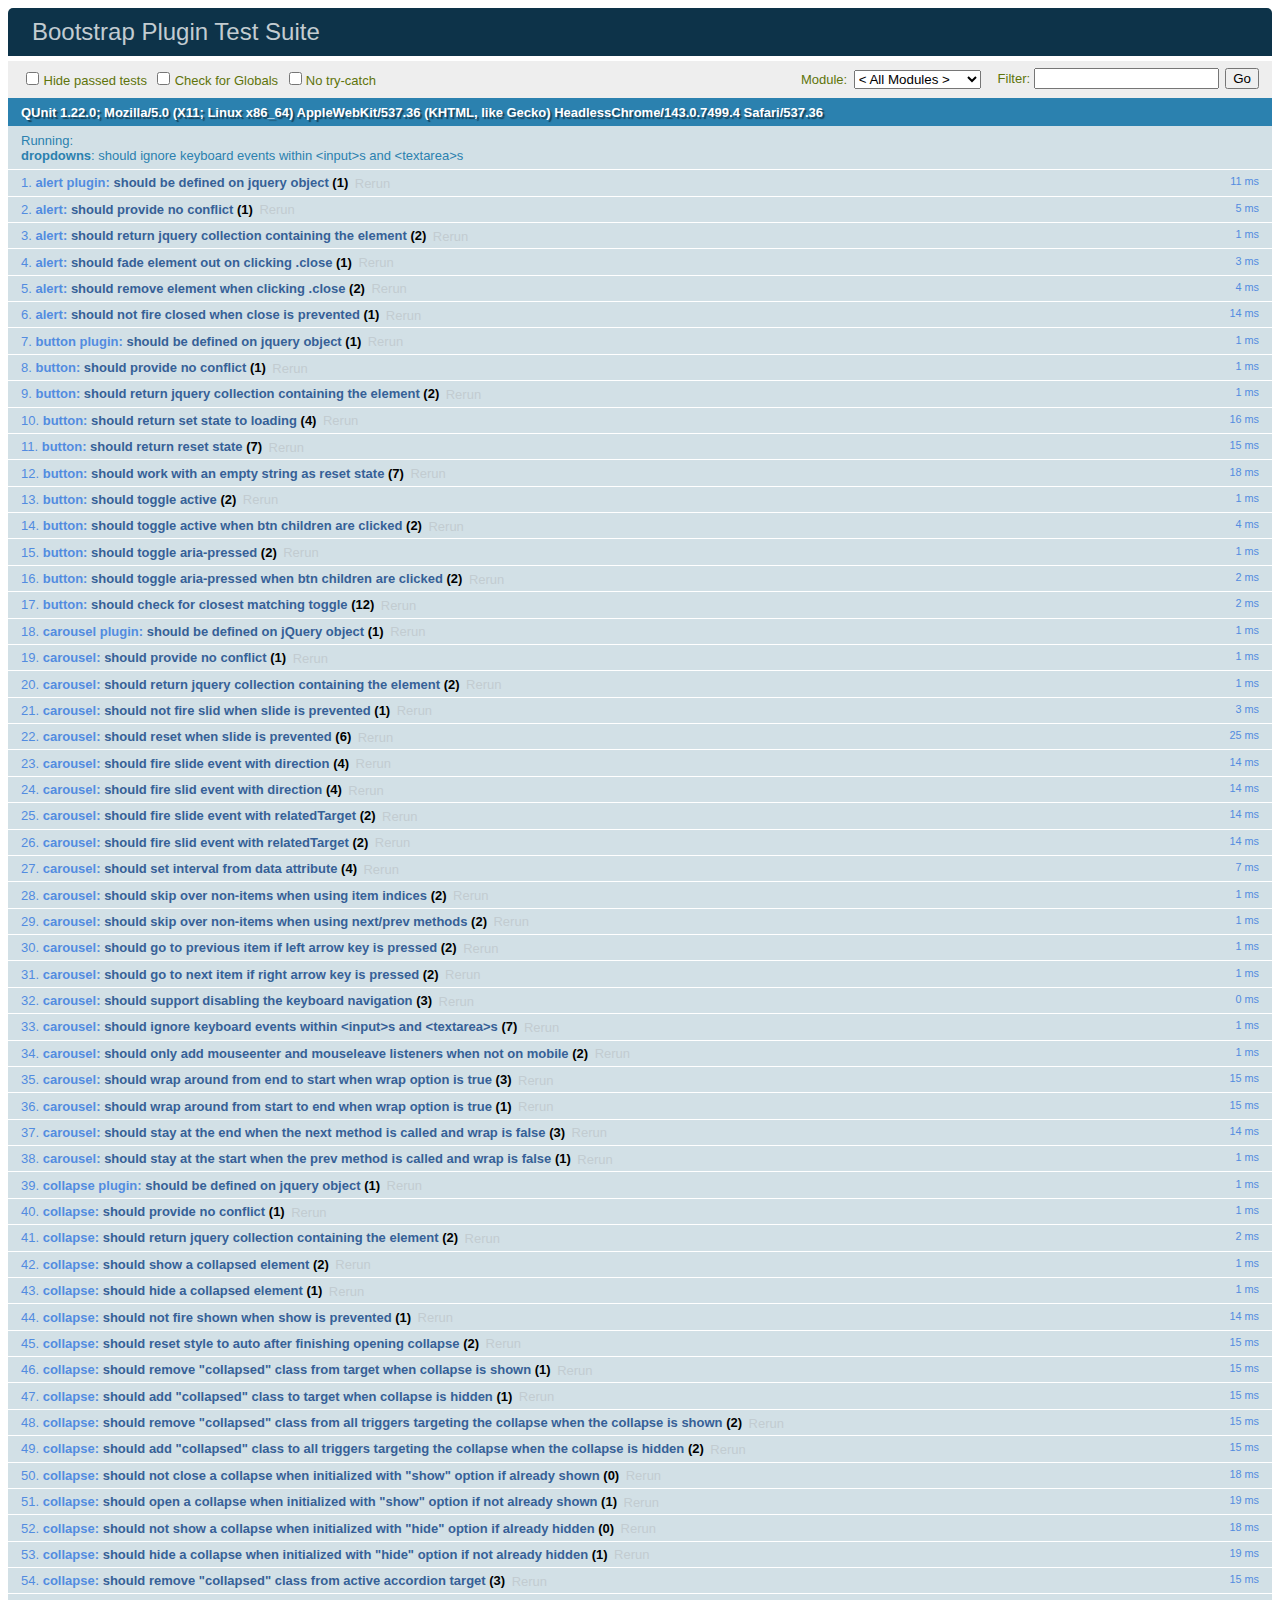
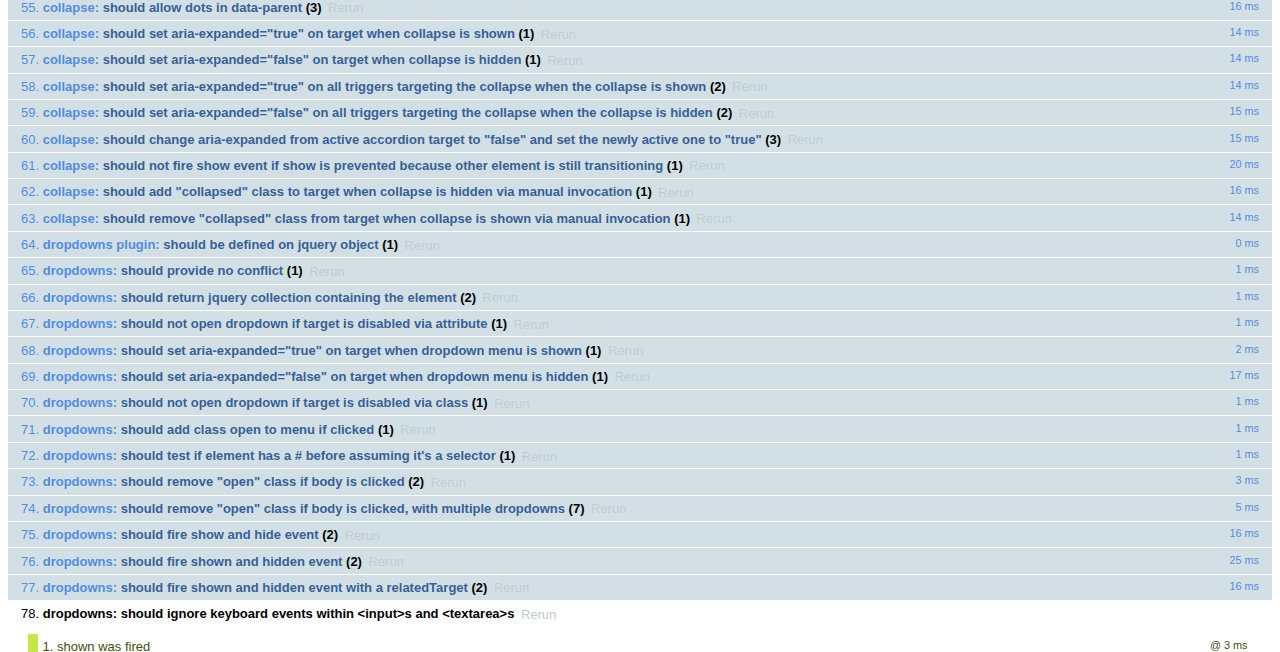
<file: bootstorp/bootstrap-3.3.7/js/tests/index.html>
<!DOCTYPE html>
<html>
  <head>
    <meta charset="utf-8">
    <title>Bootstrap Plugin Test Suite</title>
    <meta name="viewport" content="width=device-width, initial-scale=1">

    <!-- jQuery -->
    <script src="vendor/jquery.min.js"></script>
    <script>
      // Disable jQuery event aliases to ensure we don't accidentally use any of them
      (function () {
        var eventAliases = [
          'blur',
          'focus',
          'focusin',
          'focusout',
          'load',
          'resize',
          'scroll',
          'unload',
          'click',
          'dblclick',
          'mousedown',
          'mouseup',
          'mousemove',
          'mouseover',
          'mouseout',
          'mouseenter',
          'mouseleave',
          'change',
          'select',
          'submit',
          'keydown',
          'keypress',
          'keyup',
          'error',
          'contextmenu',
          'hover',
          'bind',
          'unbind',
          'delegate',
          'undelegate'
        ]
        for (var i = 0; i < eventAliases.length; i++) {
          var eventAlias = eventAliases[i]
          $.fn[eventAlias] = function () {
            throw new Error('Using the ".' + eventAlias + '()" method is not allowed, so that Bootstrap can be compatible with custom jQuery builds which exclude the "event aliases" module that defines said method. See https://github.com/twbs/bootstrap/blob/master/CONTRIBUTING.md#js')
          }
        }
      })()
    </script>

    <!-- QUnit -->
    <link rel="stylesheet" href="vendor/qunit.css" media="screen">
    <script src="vendor/qunit.js"></script>
    <script>
      // See https://github.com/axemclion/grunt-saucelabs#test-result-details-with-qunit
      var log = []
      // Require assert.expect in each test
      QUnit.config.requireExpects = true
      QUnit.done(function (testResults) {
        var tests = []
        for (var i = 0, len = log.length; i < len; i++) {
          var details = log[i]
          tests.push({
            name: details.name,
            result: details.result,
            expected: details.expected,
            actual: details.actual,
            source: details.source
          })
        }
        testResults.tests = tests

        window.global_test_results = testResults
      })

      QUnit.testStart(function (testDetails) {
        $(window).scrollTop(0)
        QUnit.log(function (details) {
          if (!details.result) {
            details.name = testDetails.name
            log.push(details)
          }
        })
      })

      // Cleanup
      QUnit.testDone(function () {
        $('#qunit-fixture').empty()
        $('#modal-test, .modal-backdrop').remove()
      })

      // Display fixture on-screen on iOS to avoid false positives
      if (/iPhone|iPad|iPod/.test(navigator.userAgent)) {
        QUnit.begin(function() {
          $('#qunit-fixture').css({ top: 0, left: 0 })
        })

        QUnit.done(function () {
          $('#qunit-fixture').css({ top: '', left: '' })
        })
      }

      // Disable deprecated global QUnit method aliases in preparation for QUnit v2
      (function () {
        var methodNames = [
          'async',
          'asyncTest',
          'deepEqual',
          'equal',
          'expect',
          'module',
          'notDeepEqual',
          'notEqual',
          'notPropEqual',
          'notStrictEqual',
          'ok',
          'propEqual',
          'push',
          'start',
          'stop',
          'strictEqual',
          'test',
          'throws'
        ];
        for (var i = 0; i < methodNames.length; i++) {
          var methodName = methodNames[i];
          window[methodName] = undefined;
        }
      })();
    </script>

    <!-- Plugin sources -->
    <script>$.support.transition = false</script>
    <script src="../../js/alert.js"></script>
    <script src="../../js/button.js"></script>
    <script src="../../js/carousel.js"></script>
    <script src="../../js/collapse.js"></script>
    <script src="../../js/dropdown.js"></script>
    <script src="../../js/modal.js"></script>
    <script src="../../js/scrollspy.js"></script>
    <script src="../../js/tab.js"></script>
    <script src="../../js/tooltip.js"></script>
    <script src="../../js/popover.js"></script>
    <script src="../../js/affix.js"></script>

    <!-- Unit tests -->
    <script src="unit/alert.js"></script>
    <script src="unit/button.js"></script>
    <script src="unit/carousel.js"></script>
    <script src="unit/collapse.js"></script>
    <script src="unit/dropdown.js"></script>
    <script src="unit/modal.js"></script>
    <script src="unit/scrollspy.js"></script>
    <script src="unit/tab.js"></script>
    <script src="unit/tooltip.js"></script>
    <script src="unit/popover.js"></script>
    <script src="unit/affix.js"></script>

  </head>
  <body>
    <div id="qunit-container">
      <div id="qunit"></div>
      <div id="qunit-fixture"></div>
    </div>
  </body>
</html>
</file>
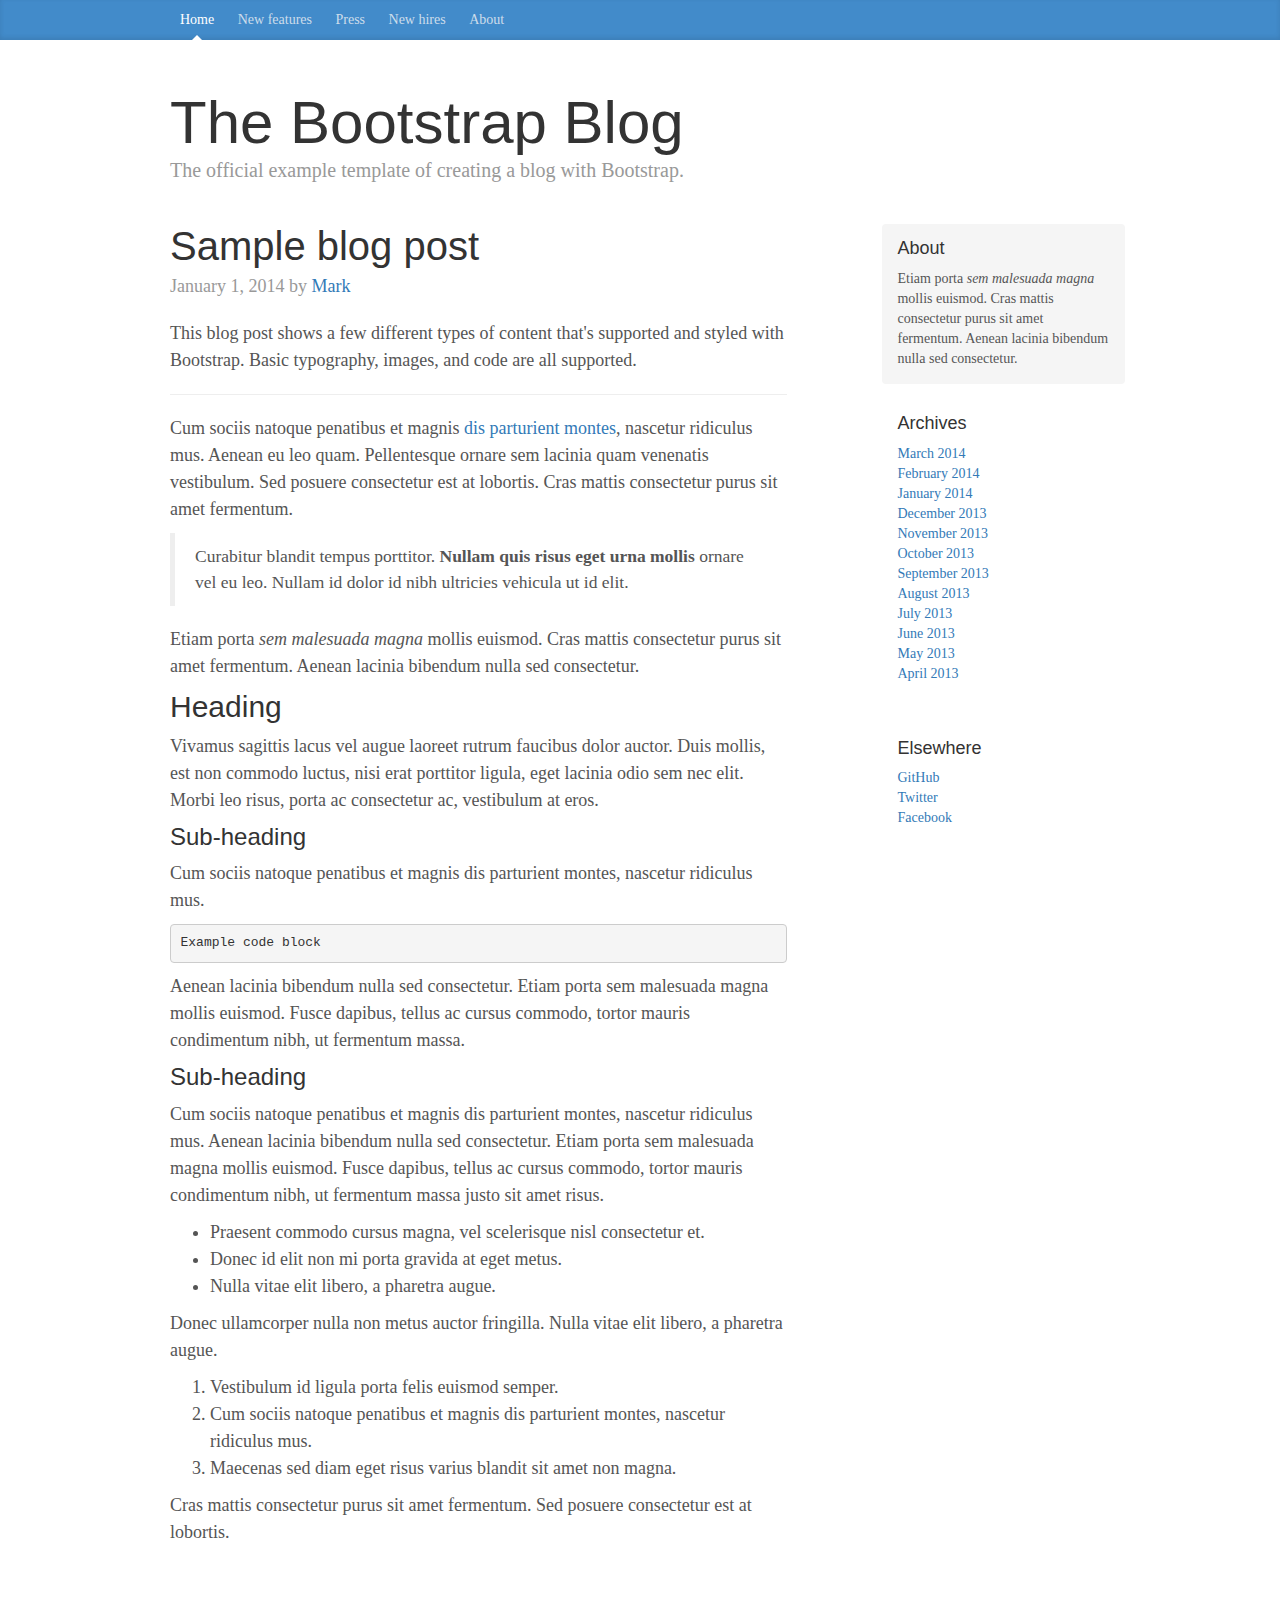
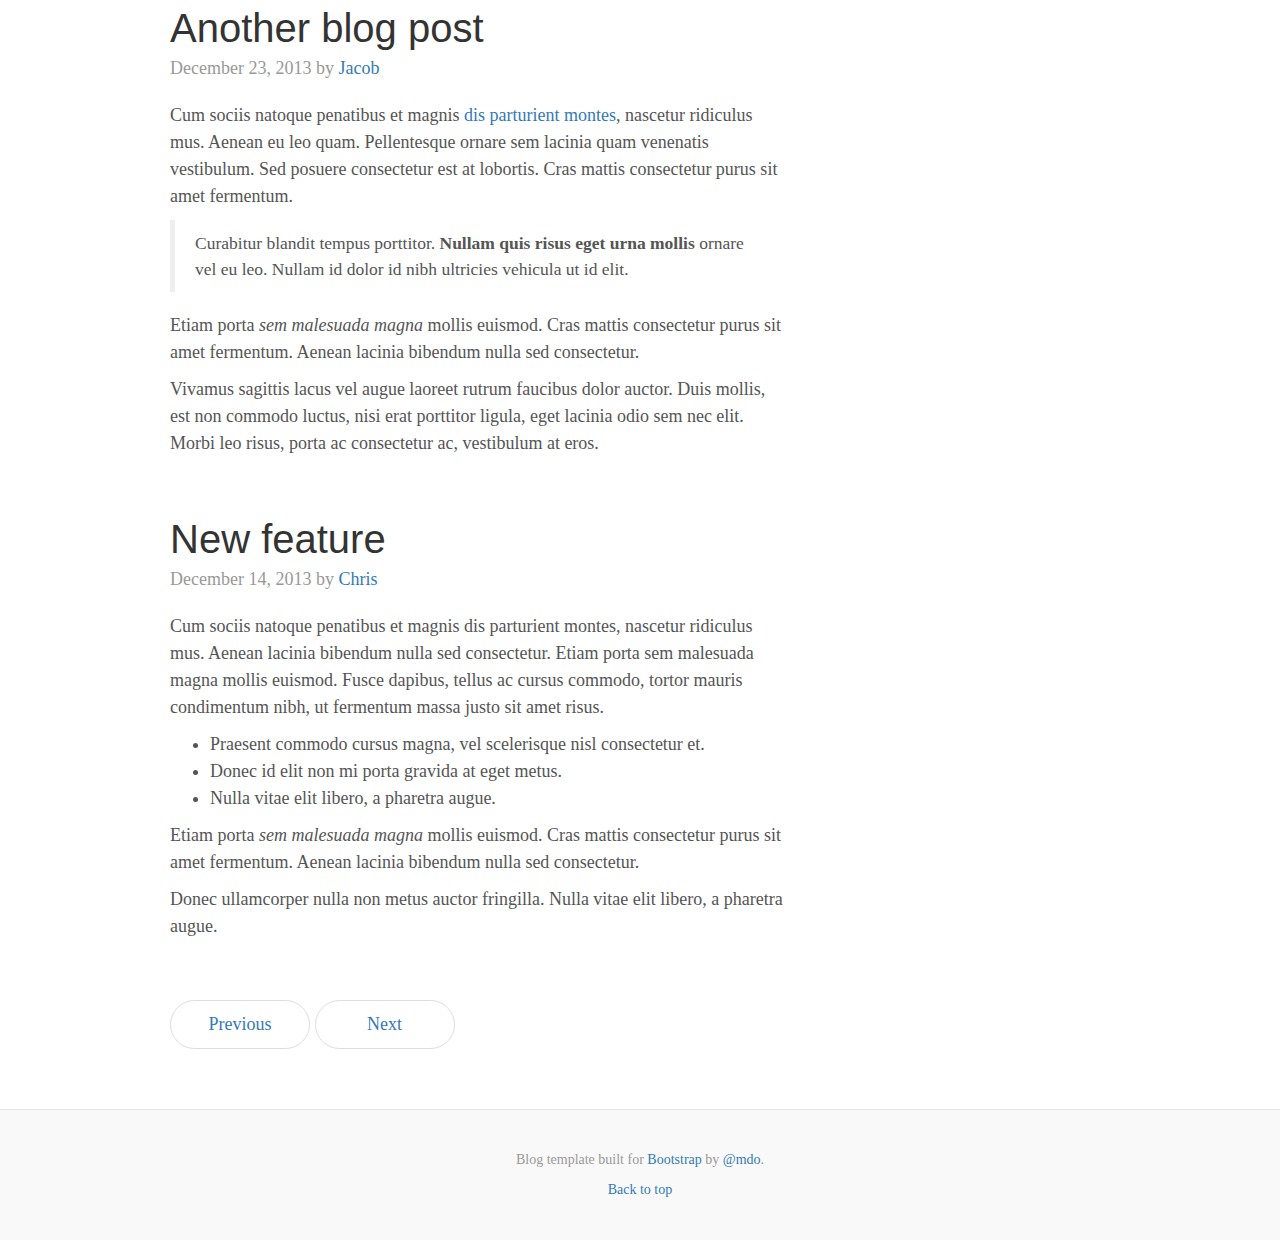
<file: bootstorp/bootstrap-3.3.7/docs/examples/blog/index.html>
<!DOCTYPE html>
<html lang="en">
  <head>
    <meta charset="utf-8">
    <meta http-equiv="X-UA-Compatible" content="IE=edge">
    <meta name="viewport" content="width=device-width, initial-scale=1">
    <!-- The above 3 meta tags *must* come first in the head; any other head content must come *after* these tags -->
    <meta name="description" content="">
    <meta name="author" content="">
    <link rel="icon" href="../../favicon.ico">

    <title>Blog Template for Bootstrap</title>

    <!-- Bootstrap core CSS -->
    <link href="../../dist/css/bootstrap.min.css" rel="stylesheet">

    <!-- IE10 viewport hack for Surface/desktop Windows 8 bug -->
    <link href="../../assets/css/ie10-viewport-bug-workaround.css" rel="stylesheet">

    <!-- Custom styles for this template -->
    <link href="blog.css" rel="stylesheet">

    <!-- Just for debugging purposes. Don't actually copy these 2 lines! -->
    <!--[if lt IE 9]><script src="../../assets/js/ie8-responsive-file-warning.js"></script><![endif]-->
    <script src="../../assets/js/ie-emulation-modes-warning.js"></script>

    <!-- HTML5 shim and Respond.js for IE8 support of HTML5 elements and media queries -->
    <!--[if lt IE 9]>
      <script src="https://oss.maxcdn.com/html5shiv/3.7.3/html5shiv.min.js"></script>
      <script src="https://oss.maxcdn.com/respond/1.4.2/respond.min.js"></script>
    <![endif]-->
  </head>

  <body>

    <div class="blog-masthead">
      <div class="container">
        <nav class="blog-nav">
          <a class="blog-nav-item active" href="#">Home</a>
          <a class="blog-nav-item" href="#">New features</a>
          <a class="blog-nav-item" href="#">Press</a>
          <a class="blog-nav-item" href="#">New hires</a>
          <a class="blog-nav-item" href="#">About</a>
        </nav>
      </div>
    </div>

    <div class="container">

      <div class="blog-header">
        <h1 class="blog-title">The Bootstrap Blog</h1>
        <p class="lead blog-description">The official example template of creating a blog with Bootstrap.</p>
      </div>

      <div class="row">

        <div class="col-sm-8 blog-main">

          <div class="blog-post">
            <h2 class="blog-post-title">Sample blog post</h2>
            <p class="blog-post-meta">January 1, 2014 by <a href="#">Mark</a></p>

            <p>This blog post shows a few different types of content that's supported and styled with Bootstrap. Basic typography, images, and code are all supported.</p>
            <hr>
            <p>Cum sociis natoque penatibus et magnis <a href="#">dis parturient montes</a>, nascetur ridiculus mus. Aenean eu leo quam. Pellentesque ornare sem lacinia quam venenatis vestibulum. Sed posuere consectetur est at lobortis. Cras mattis consectetur purus sit amet fermentum.</p>
            <blockquote>
              <p>Curabitur blandit tempus porttitor. <strong>Nullam quis risus eget urna mollis</strong> ornare vel eu leo. Nullam id dolor id nibh ultricies vehicula ut id elit.</p>
            </blockquote>
            <p>Etiam porta <em>sem malesuada magna</em> mollis euismod. Cras mattis consectetur purus sit amet fermentum. Aenean lacinia bibendum nulla sed consectetur.</p>
            <h2>Heading</h2>
            <p>Vivamus sagittis lacus vel augue laoreet rutrum faucibus dolor auctor. Duis mollis, est non commodo luctus, nisi erat porttitor ligula, eget lacinia odio sem nec elit. Morbi leo risus, porta ac consectetur ac, vestibulum at eros.</p>
            <h3>Sub-heading</h3>
            <p>Cum sociis natoque penatibus et magnis dis parturient montes, nascetur ridiculus mus.</p>
            <pre><code>Example code block</code></pre>
            <p>Aenean lacinia bibendum nulla sed consectetur. Etiam porta sem malesuada magna mollis euismod. Fusce dapibus, tellus ac cursus commodo, tortor mauris condimentum nibh, ut fermentum massa.</p>
            <h3>Sub-heading</h3>
            <p>Cum sociis natoque penatibus et magnis dis parturient montes, nascetur ridiculus mus. Aenean lacinia bibendum nulla sed consectetur. Etiam porta sem malesuada magna mollis euismod. Fusce dapibus, tellus ac cursus commodo, tortor mauris condimentum nibh, ut fermentum massa justo sit amet risus.</p>
            <ul>
              <li>Praesent commodo cursus magna, vel scelerisque nisl consectetur et.</li>
              <li>Donec id elit non mi porta gravida at eget metus.</li>
              <li>Nulla vitae elit libero, a pharetra augue.</li>
            </ul>
            <p>Donec ullamcorper nulla non metus auctor fringilla. Nulla vitae elit libero, a pharetra augue.</p>
            <ol>
              <li>Vestibulum id ligula porta felis euismod semper.</li>
              <li>Cum sociis natoque penatibus et magnis dis parturient montes, nascetur ridiculus mus.</li>
              <li>Maecenas sed diam eget risus varius blandit sit amet non magna.</li>
            </ol>
            <p>Cras mattis consectetur purus sit amet fermentum. Sed posuere consectetur est at lobortis.</p>
          </div><!-- /.blog-post -->

          <div class="blog-post">
            <h2 class="blog-post-title">Another blog post</h2>
            <p class="blog-post-meta">December 23, 2013 by <a href="#">Jacob</a></p>

            <p>Cum sociis natoque penatibus et magnis <a href="#">dis parturient montes</a>, nascetur ridiculus mus. Aenean eu leo quam. Pellentesque ornare sem lacinia quam venenatis vestibulum. Sed posuere consectetur est at lobortis. Cras mattis consectetur purus sit amet fermentum.</p>
            <blockquote>
              <p>Curabitur blandit tempus porttitor. <strong>Nullam quis risus eget urna mollis</strong> ornare vel eu leo. Nullam id dolor id nibh ultricies vehicula ut id elit.</p>
            </blockquote>
            <p>Etiam porta <em>sem malesuada magna</em> mollis euismod. Cras mattis consectetur purus sit amet fermentum. Aenean lacinia bibendum nulla sed consectetur.</p>
            <p>Vivamus sagittis lacus vel augue laoreet rutrum faucibus dolor auctor. Duis mollis, est non commodo luctus, nisi erat porttitor ligula, eget lacinia odio sem nec elit. Morbi leo risus, porta ac consectetur ac, vestibulum at eros.</p>
          </div><!-- /.blog-post -->

          <div class="blog-post">
            <h2 class="blog-post-title">New feature</h2>
            <p class="blog-post-meta">December 14, 2013 by <a href="#">Chris</a></p>

            <p>Cum sociis natoque penatibus et magnis dis parturient montes, nascetur ridiculus mus. Aenean lacinia bibendum nulla sed consectetur. Etiam porta sem malesuada magna mollis euismod. Fusce dapibus, tellus ac cursus commodo, tortor mauris condimentum nibh, ut fermentum massa justo sit amet risus.</p>
            <ul>
              <li>Praesent commodo cursus magna, vel scelerisque nisl consectetur et.</li>
              <li>Donec id elit non mi porta gravida at eget metus.</li>
              <li>Nulla vitae elit libero, a pharetra augue.</li>
            </ul>
            <p>Etiam porta <em>sem malesuada magna</em> mollis euismod. Cras mattis consectetur purus sit amet fermentum. Aenean lacinia bibendum nulla sed consectetur.</p>
            <p>Donec ullamcorper nulla non metus auctor fringilla. Nulla vitae elit libero, a pharetra augue.</p>
          </div><!-- /.blog-post -->

          <nav>
            <ul class="pager">
              <li><a href="#">Previous</a></li>
              <li><a href="#">Next</a></li>
            </ul>
          </nav>

        </div><!-- /.blog-main -->

        <div class="col-sm-3 col-sm-offset-1 blog-sidebar">
          <div class="sidebar-module sidebar-module-inset">
            <h4>About</h4>
            <p>Etiam porta <em>sem malesuada magna</em> mollis euismod. Cras mattis consectetur purus sit amet fermentum. Aenean lacinia bibendum nulla sed consectetur.</p>
          </div>
          <div class="sidebar-module">
            <h4>Archives</h4>
            <ol class="list-unstyled">
              <li><a href="#">March 2014</a></li>
              <li><a href="#">February 2014</a></li>
              <li><a href="#">January 2014</a></li>
              <li><a href="#">December 2013</a></li>
              <li><a href="#">November 2013</a></li>
              <li><a href="#">October 2013</a></li>
              <li><a href="#">September 2013</a></li>
              <li><a href="#">August 2013</a></li>
              <li><a href="#">July 2013</a></li>
              <li><a href="#">June 2013</a></li>
              <li><a href="#">May 2013</a></li>
              <li><a href="#">April 2013</a></li>
            </ol>
          </div>
          <div class="sidebar-module">
            <h4>Elsewhere</h4>
            <ol class="list-unstyled">
              <li><a href="#">GitHub</a></li>
              <li><a href="#">Twitter</a></li>
              <li><a href="#">Facebook</a></li>
            </ol>
          </div>
        </div><!-- /.blog-sidebar -->

      </div><!-- /.row -->

    </div><!-- /.container -->

    <footer class="blog-footer">
      <p>Blog template built for <a href="http://getbootstrap.com">Bootstrap</a> by <a href="https://twitter.com/mdo">@mdo</a>.</p>
      <p>
        <a href="#">Back to top</a>
      </p>
    </footer>


    <!-- Bootstrap core JavaScript
    ================================================== -->
    <!-- Placed at the end of the document so the pages load faster -->
    <script src="https://ajax.googleapis.com/ajax/libs/jquery/1.12.4/jquery.min.js"></script>
    <script>window.jQuery || document.write('<script src="../../assets/js/vendor/jquery.min.js"><\/script>')</script>
    <script src="../../dist/js/bootstrap.min.js"></script>
    <!-- IE10 viewport hack for Surface/desktop Windows 8 bug -->
    <script src="../../assets/js/ie10-viewport-bug-workaround.js"></script>
  </body>
</html>
</file>
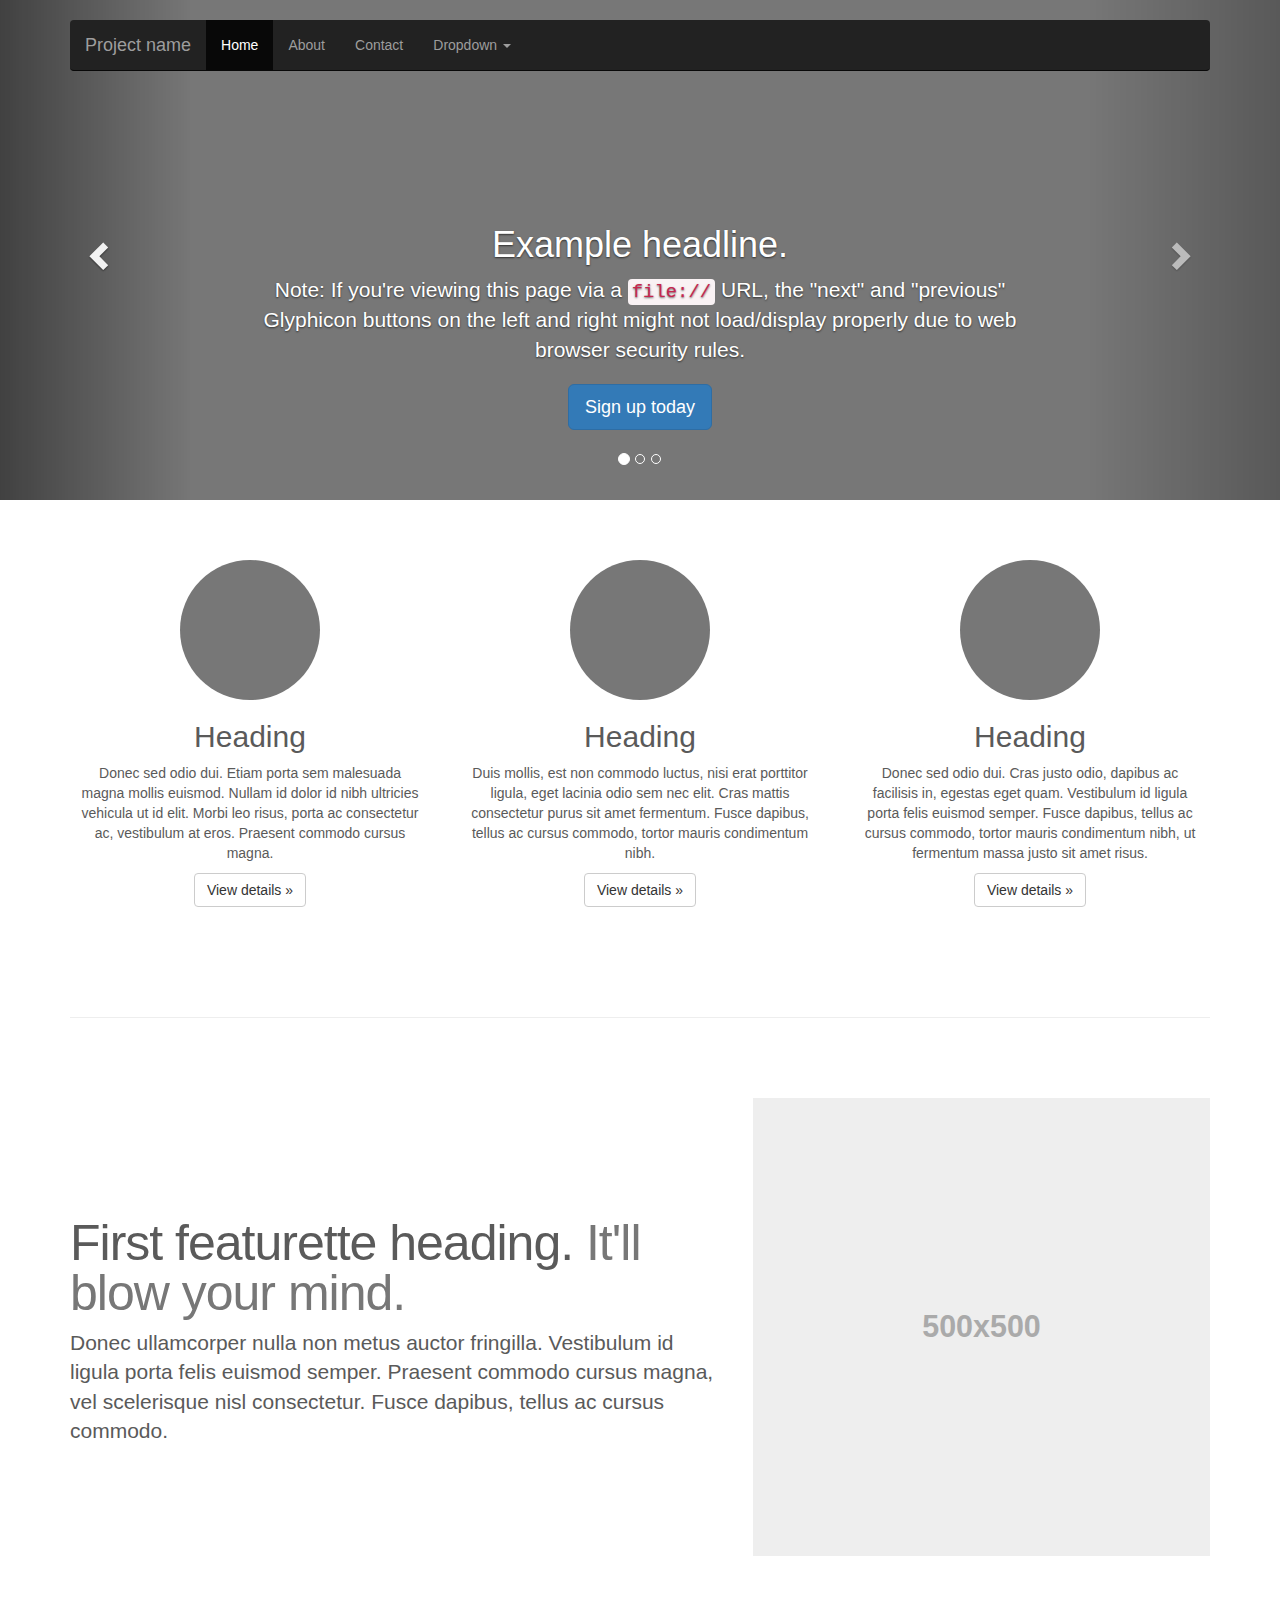
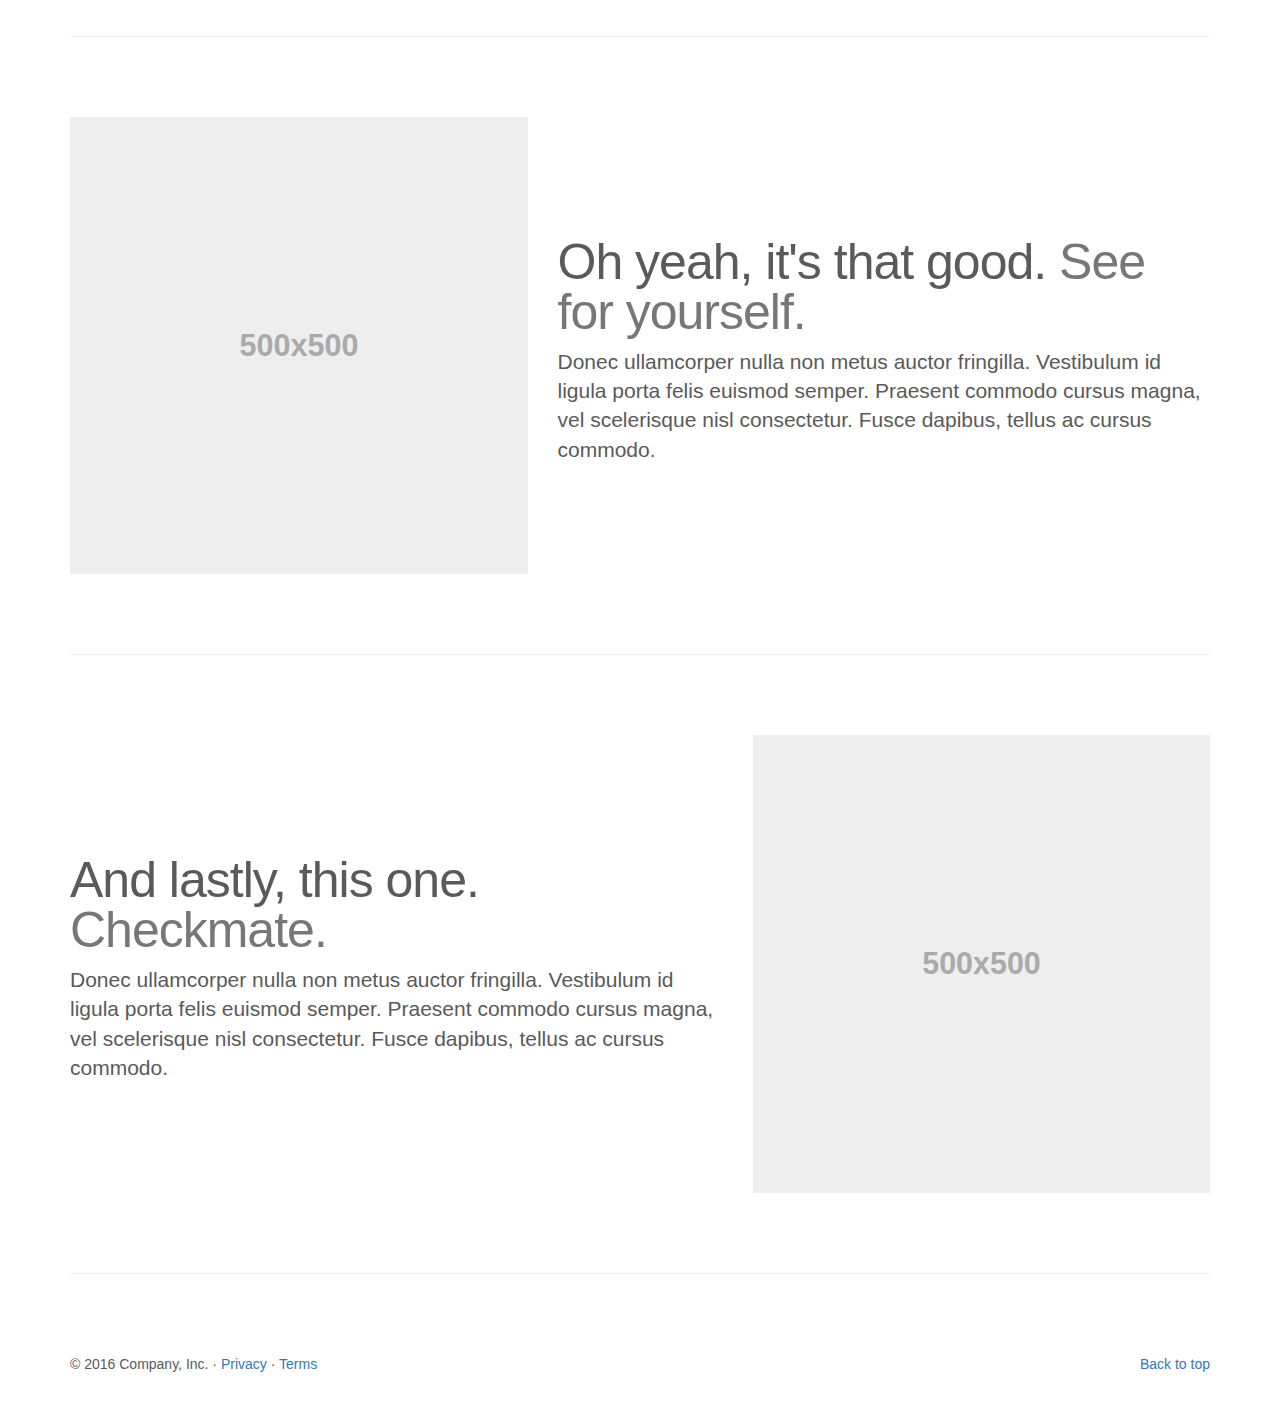
<file: bootstorp/bootstrap-3.3.7/docs/examples/carousel/index.html>
<!DOCTYPE html>
<html lang="en">
  <head>
    <meta charset="utf-8">
    <meta http-equiv="X-UA-Compatible" content="IE=edge">
    <meta name="viewport" content="width=device-width, initial-scale=1">
    <!-- The above 3 meta tags *must* come first in the head; any other head content must come *after* these tags -->
    <meta name="description" content="">
    <meta name="author" content="">
    <link rel="icon" href="../../favicon.ico">

    <title>Carousel Template for Bootstrap</title>

    <!-- Bootstrap core CSS -->
    <link href="../../dist/css/bootstrap.min.css" rel="stylesheet">

    <!-- IE10 viewport hack for Surface/desktop Windows 8 bug -->
    <link href="../../assets/css/ie10-viewport-bug-workaround.css" rel="stylesheet">

    <!-- Just for debugging purposes. Don't actually copy these 2 lines! -->
    <!--[if lt IE 9]><script src="../../assets/js/ie8-responsive-file-warning.js"></script><![endif]-->
    <script src="../../assets/js/ie-emulation-modes-warning.js"></script>

    <!-- HTML5 shim and Respond.js for IE8 support of HTML5 elements and media queries -->
    <!--[if lt IE 9]>
      <script src="https://oss.maxcdn.com/html5shiv/3.7.3/html5shiv.min.js"></script>
      <script src="https://oss.maxcdn.com/respond/1.4.2/respond.min.js"></script>
    <![endif]-->

    <!-- Custom styles for this template -->
    <link href="carousel.css" rel="stylesheet">
  </head>
<!-- NAVBAR
================================================== -->
  <body>
    <div class="navbar-wrapper">
      <div class="container">

        <nav class="navbar navbar-inverse navbar-static-top">
          <div class="container">
            <div class="navbar-header">
              <button type="button" class="navbar-toggle collapsed" data-toggle="collapse" data-target="#navbar" aria-expanded="false" aria-controls="navbar">
                <span class="sr-only">Toggle navigation</span>
                <span class="icon-bar"></span>
                <span class="icon-bar"></span>
                <span class="icon-bar"></span>
              </button>
              <a class="navbar-brand" href="#">Project name</a>
            </div>
            <div id="navbar" class="navbar-collapse collapse">
              <ul class="nav navbar-nav">
                <li class="active"><a href="#">Home</a></li>
                <li><a href="#about">About</a></li>
                <li><a href="#contact">Contact</a></li>
                <li class="dropdown">
                  <a href="#" class="dropdown-toggle" data-toggle="dropdown" role="button" aria-haspopup="true" aria-expanded="false">Dropdown <span class="caret"></span></a>
                  <ul class="dropdown-menu">
                    <li><a href="#">Action</a></li>
                    <li><a href="#">Another action</a></li>
                    <li><a href="#">Something else here</a></li>
                    <li role="separator" class="divider"></li>
                    <li class="dropdown-header">Nav header</li>
                    <li><a href="#">Separated link</a></li>
                    <li><a href="#">One more separated link</a></li>
                  </ul>
                </li>
              </ul>
            </div>
          </div>
        </nav>

      </div>
    </div>


    <!-- Carousel
    ================================================== -->
    <div id="myCarousel" class="carousel slide" data-ride="carousel">
      <!-- Indicators -->
      <ol class="carousel-indicators">
        <li data-target="#myCarousel" data-slide-to="0" class="active"></li>
        <li data-target="#myCarousel" data-slide-to="1"></li>
        <li data-target="#myCarousel" data-slide-to="2"></li>
      </ol>
      <div class="carousel-inner" role="listbox">
        <div class="item active">
          <img class="first-slide" src="[data-uri]" alt="First slide">
          <div class="container">
            <div class="carousel-caption">
              <h1>Example headline.</h1>
              <p>Note: If you're viewing this page via a <code>file://</code> URL, the "next" and "previous" Glyphicon buttons on the left and right might not load/display properly due to web browser security rules.</p>
              <p><a class="btn btn-lg btn-primary" href="#" role="button">Sign up today</a></p>
            </div>
          </div>
        </div>
        <div class="item">
          <img class="second-slide" src="[data-uri]" alt="Second slide">
          <div class="container">
            <div class="carousel-caption">
              <h1>Another example headline.</h1>
              <p>Cras justo odio, dapibus ac facilisis in, egestas eget quam. Donec id elit non mi porta gravida at eget metus. Nullam id dolor id nibh ultricies vehicula ut id elit.</p>
              <p><a class="btn btn-lg btn-primary" href="#" role="button">Learn more</a></p>
            </div>
          </div>
        </div>
        <div class="item">
          <img class="third-slide" src="[data-uri]" alt="Third slide">
          <div class="container">
            <div class="carousel-caption">
              <h1>One more for good measure.</h1>
              <p>Cras justo odio, dapibus ac facilisis in, egestas eget quam. Donec id elit non mi porta gravida at eget metus. Nullam id dolor id nibh ultricies vehicula ut id elit.</p>
              <p><a class="btn btn-lg btn-primary" href="#" role="button">Browse gallery</a></p>
            </div>
          </div>
        </div>
      </div>
      <a class="left carousel-control" href="#myCarousel" role="button" data-slide="prev">
        <span class="glyphicon glyphicon-chevron-left" aria-hidden="true"></span>
        <span class="sr-only">Previous</span>
      </a>
      <a class="right carousel-control" href="#myCarousel" role="button" data-slide="next">
        <span class="glyphicon glyphicon-chevron-right" aria-hidden="true"></span>
        <span class="sr-only">Next</span>
      </a>
    </div><!-- /.carousel -->


    <!-- Marketing messaging and featurettes
    ================================================== -->
    <!-- Wrap the rest of the page in another container to center all the content. -->

    <div class="container marketing">

      <!-- Three columns of text below the carousel -->
      <div class="row">
        <div class="col-lg-4">
          <img class="img-circle" src="[data-uri]" alt="Generic placeholder image" width="140" height="140">
          <h2>Heading</h2>
          <p>Donec sed odio dui. Etiam porta sem malesuada magna mollis euismod. Nullam id dolor id nibh ultricies vehicula ut id elit. Morbi leo risus, porta ac consectetur ac, vestibulum at eros. Praesent commodo cursus magna.</p>
          <p><a class="btn btn-default" href="#" role="button">View details &raquo;</a></p>
        </div><!-- /.col-lg-4 -->
        <div class="col-lg-4">
          <img class="img-circle" src="[data-uri]" alt="Generic placeholder image" width="140" height="140">
          <h2>Heading</h2>
          <p>Duis mollis, est non commodo luctus, nisi erat porttitor ligula, eget lacinia odio sem nec elit. Cras mattis consectetur purus sit amet fermentum. Fusce dapibus, tellus ac cursus commodo, tortor mauris condimentum nibh.</p>
          <p><a class="btn btn-default" href="#" role="button">View details &raquo;</a></p>
        </div><!-- /.col-lg-4 -->
        <div class="col-lg-4">
          <img class="img-circle" src="[data-uri]" alt="Generic placeholder image" width="140" height="140">
          <h2>Heading</h2>
          <p>Donec sed odio dui. Cras justo odio, dapibus ac facilisis in, egestas eget quam. Vestibulum id ligula porta felis euismod semper. Fusce dapibus, tellus ac cursus commodo, tortor mauris condimentum nibh, ut fermentum massa justo sit amet risus.</p>
          <p><a class="btn btn-default" href="#" role="button">View details &raquo;</a></p>
        </div><!-- /.col-lg-4 -->
      </div><!-- /.row -->


      <!-- START THE FEATURETTES -->

      <hr class="featurette-divider">

      <div class="row featurette">
        <div class="col-md-7">
          <h2 class="featurette-heading">First featurette heading. <span class="text-muted">It'll blow your mind.</span></h2>
          <p class="lead">Donec ullamcorper nulla non metus auctor fringilla. Vestibulum id ligula porta felis euismod semper. Praesent commodo cursus magna, vel scelerisque nisl consectetur. Fusce dapibus, tellus ac cursus commodo.</p>
        </div>
        <div class="col-md-5">
          <img class="featurette-image img-responsive center-block" data-src="holder.js/500x500/auto" alt="Generic placeholder image">
        </div>
      </div>

      <hr class="featurette-divider">

      <div class="row featurette">
        <div class="col-md-7 col-md-push-5">
          <h2 class="featurette-heading">Oh yeah, it's that good. <span class="text-muted">See for yourself.</span></h2>
          <p class="lead">Donec ullamcorper nulla non metus auctor fringilla. Vestibulum id ligula porta felis euismod semper. Praesent commodo cursus magna, vel scelerisque nisl consectetur. Fusce dapibus, tellus ac cursus commodo.</p>
        </div>
        <div class="col-md-5 col-md-pull-7">
          <img class="featurette-image img-responsive center-block" data-src="holder.js/500x500/auto" alt="Generic placeholder image">
        </div>
      </div>

      <hr class="featurette-divider">

      <div class="row featurette">
        <div class="col-md-7">
          <h2 class="featurette-heading">And lastly, this one. <span class="text-muted">Checkmate.</span></h2>
          <p class="lead">Donec ullamcorper nulla non metus auctor fringilla. Vestibulum id ligula porta felis euismod semper. Praesent commodo cursus magna, vel scelerisque nisl consectetur. Fusce dapibus, tellus ac cursus commodo.</p>
        </div>
        <div class="col-md-5">
          <img class="featurette-image img-responsive center-block" data-src="holder.js/500x500/auto" alt="Generic placeholder image">
        </div>
      </div>

      <hr class="featurette-divider">

      <!-- /END THE FEATURETTES -->


      <!-- FOOTER -->
      <footer>
        <p class="pull-right"><a href="#">Back to top</a></p>
        <p>&copy; 2016 Company, Inc. &middot; <a href="#">Privacy</a> &middot; <a href="#">Terms</a></p>
      </footer>

    </div><!-- /.container -->


    <!-- Bootstrap core JavaScript
    ================================================== -->
    <!-- Placed at the end of the document so the pages load faster -->
    <script src="https://ajax.googleapis.com/ajax/libs/jquery/1.12.4/jquery.min.js"></script>
    <script>window.jQuery || document.write('<script src="../../assets/js/vendor/jquery.min.js"><\/script>')</script>
    <script src="../../dist/js/bootstrap.min.js"></script>
    <!-- Just to make our placeholder images work. Don't actually copy the next line! -->
    <script src="../../assets/js/vendor/holder.min.js"></script>
    <!-- IE10 viewport hack for Surface/desktop Windows 8 bug -->
    <script src="../../assets/js/ie10-viewport-bug-workaround.js"></script>
  </body>
</html>
</file>
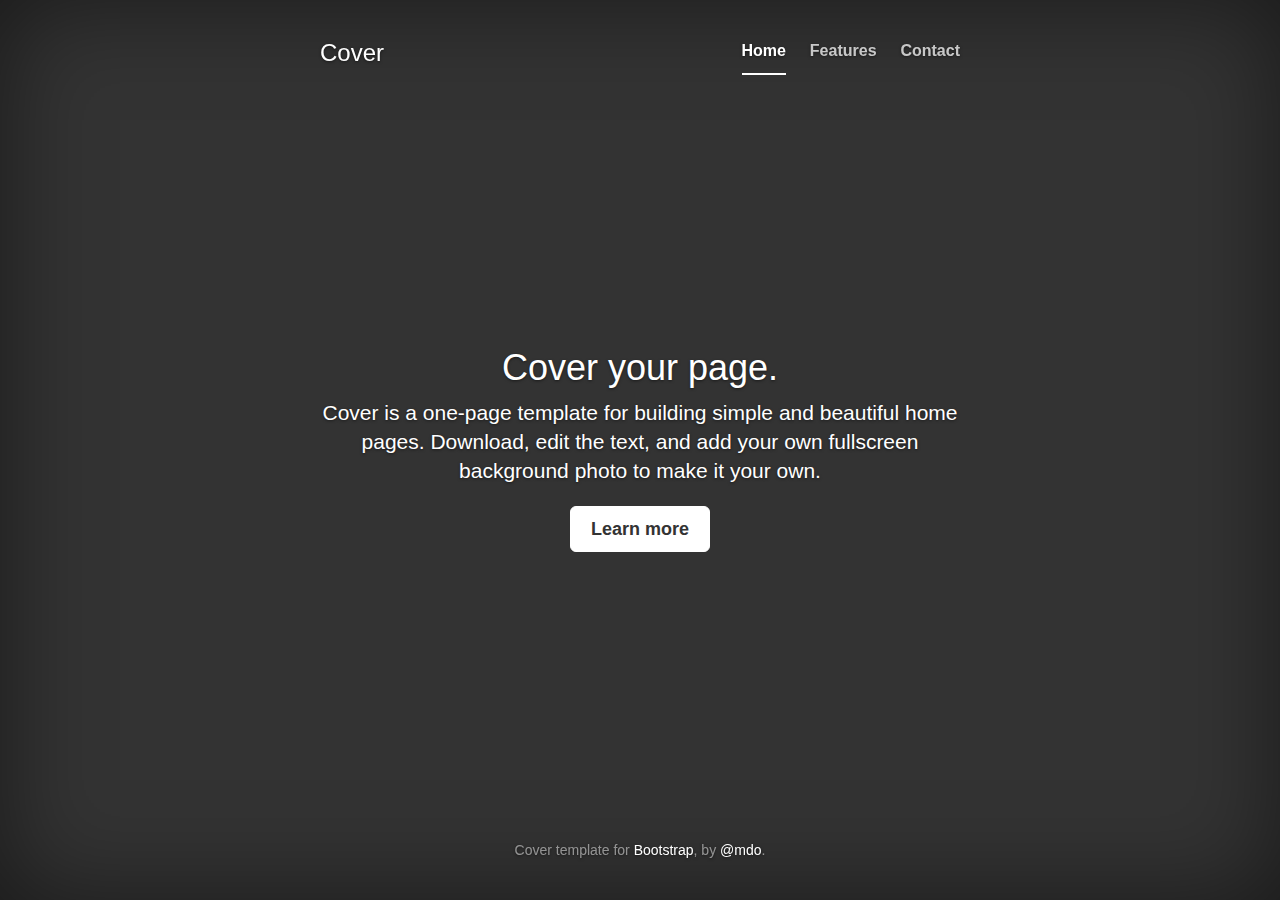
<file: bootstorp/bootstrap-3.3.7/docs/examples/cover/index.html>
<!DOCTYPE html>
<html lang="en">
  <head>
    <meta charset="utf-8">
    <meta http-equiv="X-UA-Compatible" content="IE=edge">
    <meta name="viewport" content="width=device-width, initial-scale=1">
    <!-- The above 3 meta tags *must* come first in the head; any other head content must come *after* these tags -->
    <meta name="description" content="">
    <meta name="author" content="">
    <link rel="icon" href="../../favicon.ico">

    <title>Cover Template for Bootstrap</title>

    <!-- Bootstrap core CSS -->
    <link href="../../dist/css/bootstrap.min.css" rel="stylesheet">

    <!-- IE10 viewport hack for Surface/desktop Windows 8 bug -->
    <link href="../../assets/css/ie10-viewport-bug-workaround.css" rel="stylesheet">

    <!-- Custom styles for this template -->
    <link href="cover.css" rel="stylesheet">

    <!-- Just for debugging purposes. Don't actually copy these 2 lines! -->
    <!--[if lt IE 9]><script src="../../assets/js/ie8-responsive-file-warning.js"></script><![endif]-->
    <script src="../../assets/js/ie-emulation-modes-warning.js"></script>

    <!-- HTML5 shim and Respond.js for IE8 support of HTML5 elements and media queries -->
    <!--[if lt IE 9]>
      <script src="https://oss.maxcdn.com/html5shiv/3.7.3/html5shiv.min.js"></script>
      <script src="https://oss.maxcdn.com/respond/1.4.2/respond.min.js"></script>
    <![endif]-->
  </head>

  <body>

    <div class="site-wrapper">

      <div class="site-wrapper-inner">

        <div class="cover-container">

          <div class="masthead clearfix">
            <div class="inner">
              <h3 class="masthead-brand">Cover</h3>
              <nav>
                <ul class="nav masthead-nav">
                  <li class="active"><a href="#">Home</a></li>
                  <li><a href="#">Features</a></li>
                  <li><a href="#">Contact</a></li>
                </ul>
              </nav>
            </div>
          </div>

          <div class="inner cover">
            <h1 class="cover-heading">Cover your page.</h1>
            <p class="lead">Cover is a one-page template for building simple and beautiful home pages. Download, edit the text, and add your own fullscreen background photo to make it your own.</p>
            <p class="lead">
              <a href="#" class="btn btn-lg btn-default">Learn more</a>
            </p>
          </div>

          <div class="mastfoot">
            <div class="inner">
              <p>Cover template for <a href="http://getbootstrap.com">Bootstrap</a>, by <a href="https://twitter.com/mdo">@mdo</a>.</p>
            </div>
          </div>

        </div>

      </div>

    </div>

    <!-- Bootstrap core JavaScript
    ================================================== -->
    <!-- Placed at the end of the document so the pages load faster -->
    <script src="https://ajax.googleapis.com/ajax/libs/jquery/1.12.4/jquery.min.js"></script>
    <script>window.jQuery || document.write('<script src="../../assets/js/vendor/jquery.min.js"><\/script>')</script>
    <script src="../../dist/js/bootstrap.min.js"></script>
    <!-- IE10 viewport hack for Surface/desktop Windows 8 bug -->
    <script src="../../assets/js/ie10-viewport-bug-workaround.js"></script>
  </body>
</html>
</file>
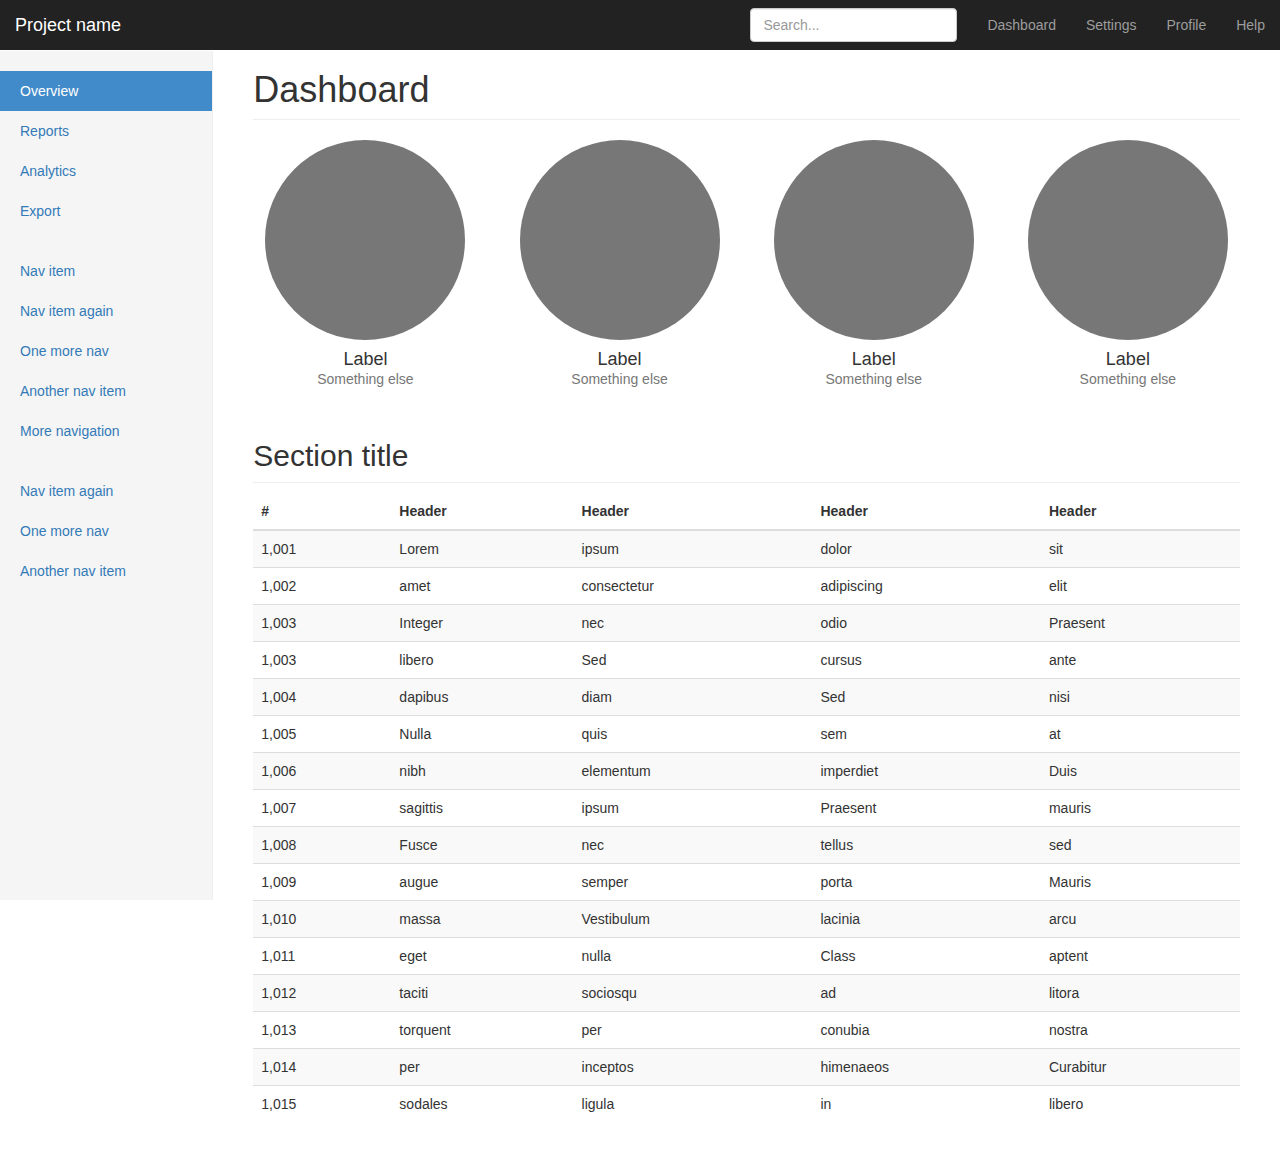
<file: bootstorp/bootstrap-3.3.7/docs/examples/dashboard/index.html>
<!DOCTYPE html>
<html lang="en">
  <head>
    <meta charset="utf-8">
    <meta http-equiv="X-UA-Compatible" content="IE=edge">
    <meta name="viewport" content="width=device-width, initial-scale=1">
    <!-- The above 3 meta tags *must* come first in the head; any other head content must come *after* these tags -->
    <meta name="description" content="">
    <meta name="author" content="">
    <link rel="icon" href="../../favicon.ico">

    <title>Dashboard Template for Bootstrap</title>

    <!-- Bootstrap core CSS -->
    <link href="../../dist/css/bootstrap.min.css" rel="stylesheet">

    <!-- IE10 viewport hack for Surface/desktop Windows 8 bug -->
    <link href="../../assets/css/ie10-viewport-bug-workaround.css" rel="stylesheet">

    <!-- Custom styles for this template -->
    <link href="dashboard.css" rel="stylesheet">

    <!-- Just for debugging purposes. Don't actually copy these 2 lines! -->
    <!--[if lt IE 9]><script src="../../assets/js/ie8-responsive-file-warning.js"></script><![endif]-->
    <script src="../../assets/js/ie-emulation-modes-warning.js"></script>

    <!-- HTML5 shim and Respond.js for IE8 support of HTML5 elements and media queries -->
    <!--[if lt IE 9]>
      <script src="https://oss.maxcdn.com/html5shiv/3.7.3/html5shiv.min.js"></script>
      <script src="https://oss.maxcdn.com/respond/1.4.2/respond.min.js"></script>
    <![endif]-->
  </head>

  <body>

    <nav class="navbar navbar-inverse navbar-fixed-top">
      <div class="container-fluid">
        <div class="navbar-header">
          <button type="button" class="navbar-toggle collapsed" data-toggle="collapse" data-target="#navbar" aria-expanded="false" aria-controls="navbar">
            <span class="sr-only">Toggle navigation</span>
            <span class="icon-bar"></span>
            <span class="icon-bar"></span>
            <span class="icon-bar"></span>
          </button>
          <a class="navbar-brand" href="#">Project name</a>
        </div>
        <div id="navbar" class="navbar-collapse collapse">
          <ul class="nav navbar-nav navbar-right">
            <li><a href="#">Dashboard</a></li>
            <li><a href="#">Settings</a></li>
            <li><a href="#">Profile</a></li>
            <li><a href="#">Help</a></li>
          </ul>
          <form class="navbar-form navbar-right">
            <input type="text" class="form-control" placeholder="Search...">
          </form>
        </div>
      </div>
    </nav>

    <div class="container-fluid">
      <div class="row">
        <div class="col-sm-3 col-md-2 sidebar">
          <ul class="nav nav-sidebar">
            <li class="active"><a href="#">Overview <span class="sr-only">(current)</span></a></li>
            <li><a href="#">Reports</a></li>
            <li><a href="#">Analytics</a></li>
            <li><a href="#">Export</a></li>
          </ul>
          <ul class="nav nav-sidebar">
            <li><a href="">Nav item</a></li>
            <li><a href="">Nav item again</a></li>
            <li><a href="">One more nav</a></li>
            <li><a href="">Another nav item</a></li>
            <li><a href="">More navigation</a></li>
          </ul>
          <ul class="nav nav-sidebar">
            <li><a href="">Nav item again</a></li>
            <li><a href="">One more nav</a></li>
            <li><a href="">Another nav item</a></li>
          </ul>
        </div>
        <div class="col-sm-9 col-sm-offset-3 col-md-10 col-md-offset-2 main">
          <h1 class="page-header">Dashboard</h1>

          <div class="row placeholders">
            <div class="col-xs-6 col-sm-3 placeholder">
              <img src="[data-uri]" width="200" height="200" class="img-responsive" alt="Generic placeholder thumbnail">
              <h4>Label</h4>
              <span class="text-muted">Something else</span>
            </div>
            <div class="col-xs-6 col-sm-3 placeholder">
              <img src="[data-uri]" width="200" height="200" class="img-responsive" alt="Generic placeholder thumbnail">
              <h4>Label</h4>
              <span class="text-muted">Something else</span>
            </div>
            <div class="col-xs-6 col-sm-3 placeholder">
              <img src="[data-uri]" width="200" height="200" class="img-responsive" alt="Generic placeholder thumbnail">
              <h4>Label</h4>
              <span class="text-muted">Something else</span>
            </div>
            <div class="col-xs-6 col-sm-3 placeholder">
              <img src="[data-uri]" width="200" height="200" class="img-responsive" alt="Generic placeholder thumbnail">
              <h4>Label</h4>
              <span class="text-muted">Something else</span>
            </div>
          </div>

          <h2 class="sub-header">Section title</h2>
          <div class="table-responsive">
            <table class="table table-striped">
              <thead>
                <tr>
                  <th>#</th>
                  <th>Header</th>
                  <th>Header</th>
                  <th>Header</th>
                  <th>Header</th>
                </tr>
              </thead>
              <tbody>
                <tr>
                  <td>1,001</td>
                  <td>Lorem</td>
                  <td>ipsum</td>
                  <td>dolor</td>
                  <td>sit</td>
                </tr>
                <tr>
                  <td>1,002</td>
                  <td>amet</td>
                  <td>consectetur</td>
                  <td>adipiscing</td>
                  <td>elit</td>
                </tr>
                <tr>
                  <td>1,003</td>
                  <td>Integer</td>
                  <td>nec</td>
                  <td>odio</td>
                  <td>Praesent</td>
                </tr>
                <tr>
                  <td>1,003</td>
                  <td>libero</td>
                  <td>Sed</td>
                  <td>cursus</td>
                  <td>ante</td>
                </tr>
                <tr>
                  <td>1,004</td>
                  <td>dapibus</td>
                  <td>diam</td>
                  <td>Sed</td>
                  <td>nisi</td>
                </tr>
                <tr>
                  <td>1,005</td>
                  <td>Nulla</td>
                  <td>quis</td>
                  <td>sem</td>
                  <td>at</td>
                </tr>
                <tr>
                  <td>1,006</td>
                  <td>nibh</td>
                  <td>elementum</td>
                  <td>imperdiet</td>
                  <td>Duis</td>
                </tr>
                <tr>
                  <td>1,007</td>
                  <td>sagittis</td>
                  <td>ipsum</td>
                  <td>Praesent</td>
                  <td>mauris</td>
                </tr>
                <tr>
                  <td>1,008</td>
                  <td>Fusce</td>
                  <td>nec</td>
                  <td>tellus</td>
                  <td>sed</td>
                </tr>
                <tr>
                  <td>1,009</td>
                  <td>augue</td>
                  <td>semper</td>
                  <td>porta</td>
                  <td>Mauris</td>
                </tr>
                <tr>
                  <td>1,010</td>
                  <td>massa</td>
                  <td>Vestibulum</td>
                  <td>lacinia</td>
                  <td>arcu</td>
                </tr>
                <tr>
                  <td>1,011</td>
                  <td>eget</td>
                  <td>nulla</td>
                  <td>Class</td>
                  <td>aptent</td>
                </tr>
                <tr>
                  <td>1,012</td>
                  <td>taciti</td>
                  <td>sociosqu</td>
                  <td>ad</td>
                  <td>litora</td>
                </tr>
                <tr>
                  <td>1,013</td>
                  <td>torquent</td>
                  <td>per</td>
                  <td>conubia</td>
                  <td>nostra</td>
                </tr>
                <tr>
                  <td>1,014</td>
                  <td>per</td>
                  <td>inceptos</td>
                  <td>himenaeos</td>
                  <td>Curabitur</td>
                </tr>
                <tr>
                  <td>1,015</td>
                  <td>sodales</td>
                  <td>ligula</td>
                  <td>in</td>
                  <td>libero</td>
                </tr>
              </tbody>
            </table>
          </div>
        </div>
      </div>
    </div>

    <!-- Bootstrap core JavaScript
    ================================================== -->
    <!-- Placed at the end of the document so the pages load faster -->
    <script src="https://ajax.googleapis.com/ajax/libs/jquery/1.12.4/jquery.min.js"></script>
    <script>window.jQuery || document.write('<script src="../../assets/js/vendor/jquery.min.js"><\/script>')</script>
    <script src="../../dist/js/bootstrap.min.js"></script>
    <!-- Just to make our placeholder images work. Don't actually copy the next line! -->
    <script src="../../assets/js/vendor/holder.min.js"></script>
    <!-- IE10 viewport hack for Surface/desktop Windows 8 bug -->
    <script src="../../assets/js/ie10-viewport-bug-workaround.js"></script>
  </body>
</html>
</file>
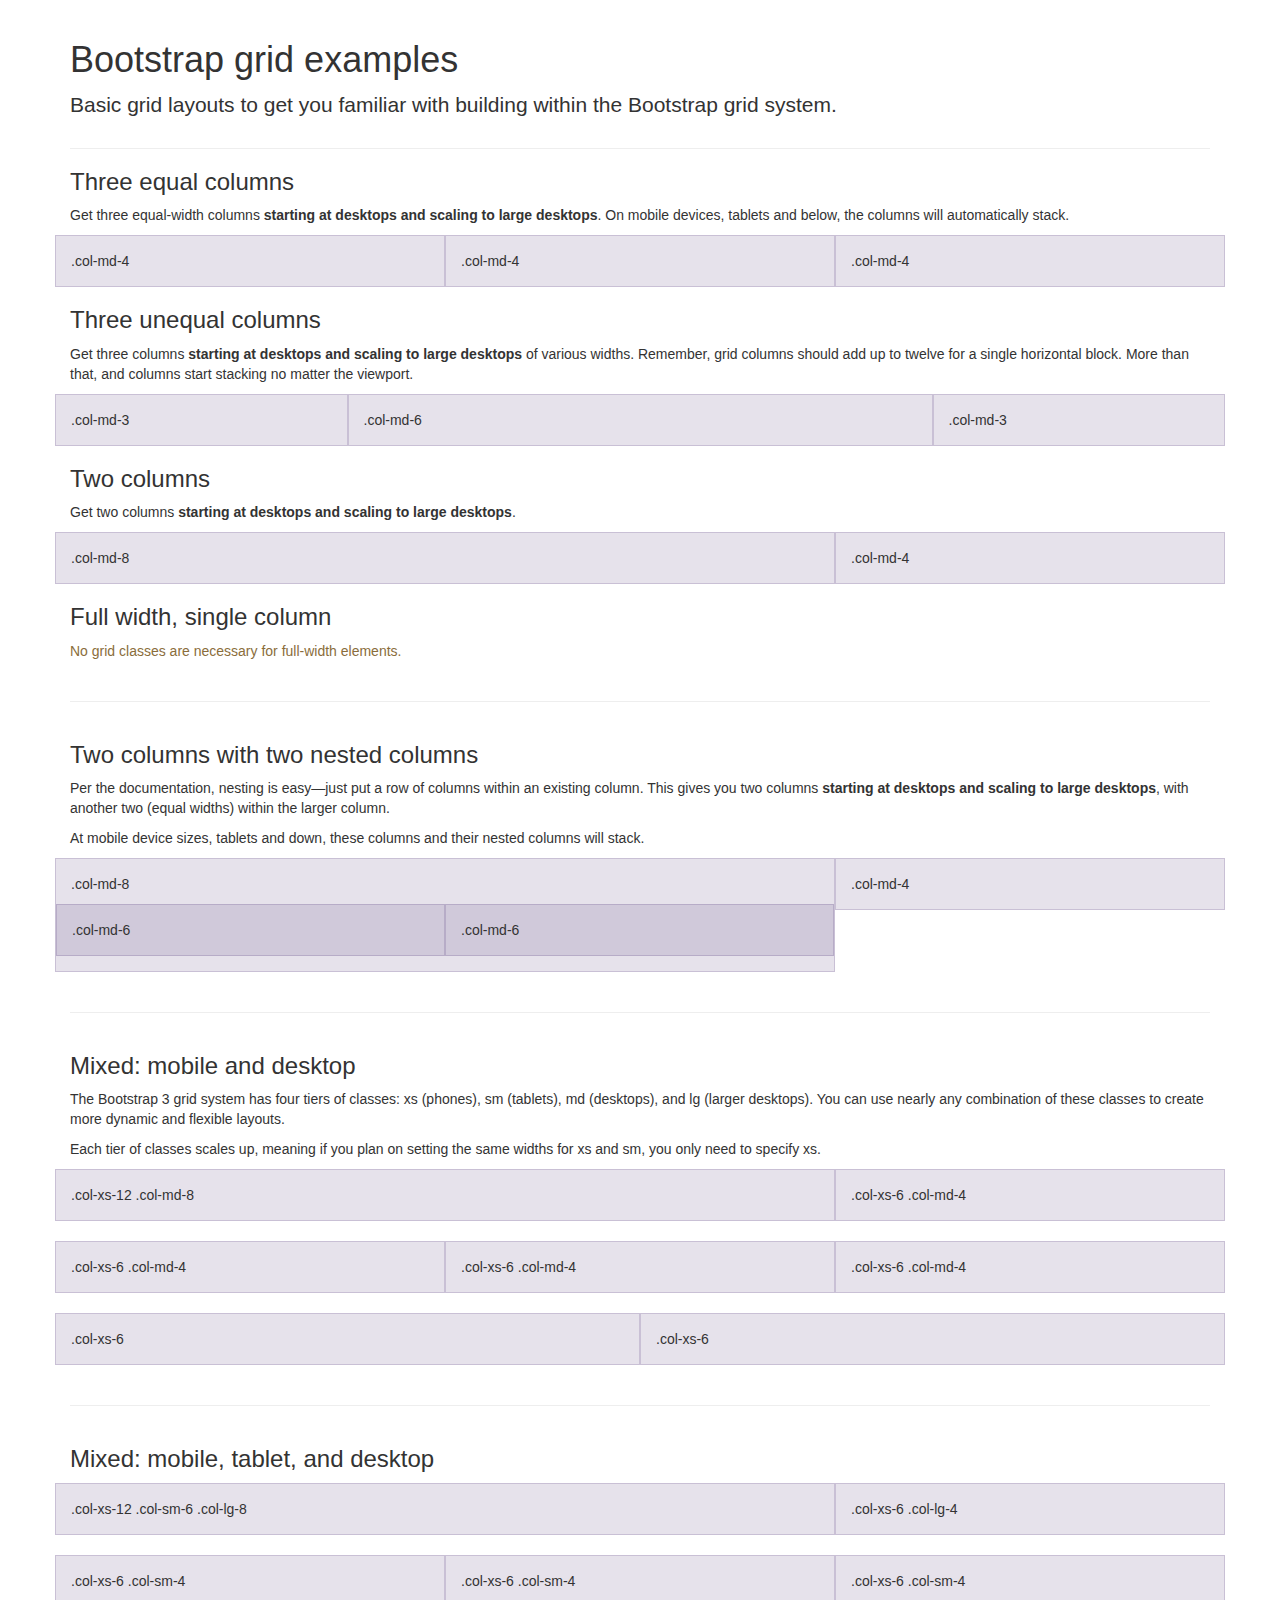
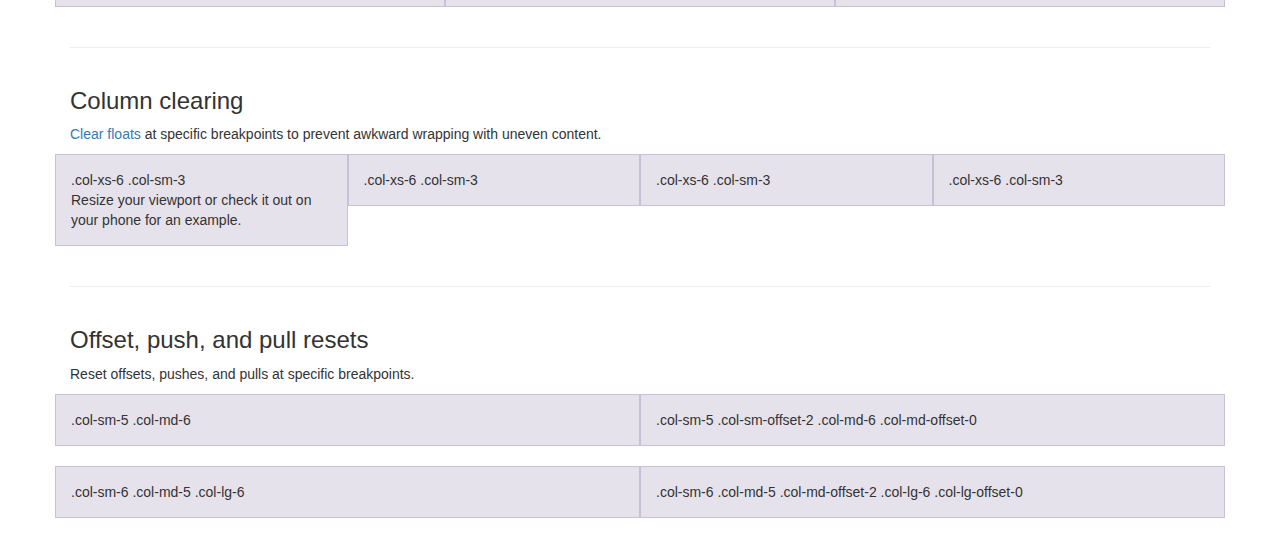
<file: bootstorp/bootstrap-3.3.7/docs/examples/grid/index.html>
<!DOCTYPE html>
<html lang="en">
  <head>
    <meta charset="utf-8">
    <meta http-equiv="X-UA-Compatible" content="IE=edge">
    <meta name="viewport" content="width=device-width, initial-scale=1">
    <!-- The above 3 meta tags *must* come first in the head; any other head content must come *after* these tags -->
    <meta name="description" content="">
    <meta name="author" content="">
    <link rel="icon" href="../../favicon.ico">

    <title>Grid Template for Bootstrap</title>

    <!-- Bootstrap core CSS -->
    <link href="../../dist/css/bootstrap.min.css" rel="stylesheet">

    <!-- IE10 viewport hack for Surface/desktop Windows 8 bug -->
    <link href="../../assets/css/ie10-viewport-bug-workaround.css" rel="stylesheet">

    <!-- Custom styles for this template -->
    <link href="grid.css" rel="stylesheet">

    <!-- Just for debugging purposes. Don't actually copy these 2 lines! -->
    <!--[if lt IE 9]><script src="../../assets/js/ie8-responsive-file-warning.js"></script><![endif]-->
    <script src="../../assets/js/ie-emulation-modes-warning.js"></script>

    <!-- HTML5 shim and Respond.js for IE8 support of HTML5 elements and media queries -->
    <!--[if lt IE 9]>
      <script src="https://oss.maxcdn.com/html5shiv/3.7.3/html5shiv.min.js"></script>
      <script src="https://oss.maxcdn.com/respond/1.4.2/respond.min.js"></script>
    <![endif]-->
  </head>

  <body>
    <div class="container">

      <div class="page-header">
        <h1>Bootstrap grid examples</h1>
        <p class="lead">Basic grid layouts to get you familiar with building within the Bootstrap grid system.</p>
      </div>

      <h3>Three equal columns</h3>
      <p>Get three equal-width columns <strong>starting at desktops and scaling to large desktops</strong>. On mobile devices, tablets and below, the columns will automatically stack.</p>
      <div class="row">
        <div class="col-md-4">.col-md-4</div>
        <div class="col-md-4">.col-md-4</div>
        <div class="col-md-4">.col-md-4</div>
      </div>

      <h3>Three unequal columns</h3>
      <p>Get three columns <strong>starting at desktops and scaling to large desktops</strong> of various widths. Remember, grid columns should add up to twelve for a single horizontal block. More than that, and columns start stacking no matter the viewport.</p>
      <div class="row">
        <div class="col-md-3">.col-md-3</div>
        <div class="col-md-6">.col-md-6</div>
        <div class="col-md-3">.col-md-3</div>
      </div>

      <h3>Two columns</h3>
      <p>Get two columns <strong>starting at desktops and scaling to large desktops</strong>.</p>
      <div class="row">
        <div class="col-md-8">.col-md-8</div>
        <div class="col-md-4">.col-md-4</div>
      </div>

      <h3>Full width, single column</h3>
      <p class="text-warning">No grid classes are necessary for full-width elements.</p>

      <hr>

      <h3>Two columns with two nested columns</h3>
      <p>Per the documentation, nesting is easy—just put a row of columns within an existing column. This gives you two columns <strong>starting at desktops and scaling to large desktops</strong>, with another two (equal widths) within the larger column.</p>
      <p>At mobile device sizes, tablets and down, these columns and their nested columns will stack.</p>
      <div class="row">
        <div class="col-md-8">
          .col-md-8
          <div class="row">
            <div class="col-md-6">.col-md-6</div>
            <div class="col-md-6">.col-md-6</div>
          </div>
        </div>
        <div class="col-md-4">.col-md-4</div>
      </div>

      <hr>

      <h3>Mixed: mobile and desktop</h3>
      <p>The Bootstrap 3 grid system has four tiers of classes: xs (phones), sm (tablets), md (desktops), and lg (larger desktops). You can use nearly any combination of these classes to create more dynamic and flexible layouts.</p>
      <p>Each tier of classes scales up, meaning if you plan on setting the same widths for xs and sm, you only need to specify xs.</p>
      <div class="row">
        <div class="col-xs-12 col-md-8">.col-xs-12 .col-md-8</div>
        <div class="col-xs-6 col-md-4">.col-xs-6 .col-md-4</div>
      </div>
      <div class="row">
        <div class="col-xs-6 col-md-4">.col-xs-6 .col-md-4</div>
        <div class="col-xs-6 col-md-4">.col-xs-6 .col-md-4</div>
        <div class="col-xs-6 col-md-4">.col-xs-6 .col-md-4</div>
      </div>
      <div class="row">
        <div class="col-xs-6">.col-xs-6</div>
        <div class="col-xs-6">.col-xs-6</div>
      </div>

      <hr>

      <h3>Mixed: mobile, tablet, and desktop</h3>
      <p></p>
      <div class="row">
        <div class="col-xs-12 col-sm-6 col-lg-8">.col-xs-12 .col-sm-6 .col-lg-8</div>
        <div class="col-xs-6 col-lg-4">.col-xs-6 .col-lg-4</div>
      </div>
      <div class="row">
        <div class="col-xs-6 col-sm-4">.col-xs-6 .col-sm-4</div>
        <div class="col-xs-6 col-sm-4">.col-xs-6 .col-sm-4</div>
        <div class="col-xs-6 col-sm-4">.col-xs-6 .col-sm-4</div>
      </div>

      <hr>

      <h3>Column clearing</h3>
      <p><a href="http://getbootstrap.com/css/#grid-responsive-resets">Clear floats</a> at specific breakpoints to prevent awkward wrapping with uneven content.</p>
      <div class="row">
        <div class="col-xs-6 col-sm-3">
          .col-xs-6 .col-sm-3
          <br>
          Resize your viewport or check it out on your phone for an example.
        </div>
        <div class="col-xs-6 col-sm-3">.col-xs-6 .col-sm-3</div>

        <!-- Add the extra clearfix for only the required viewport -->
        <div class="clearfix visible-xs"></div>

        <div class="col-xs-6 col-sm-3">.col-xs-6 .col-sm-3</div>
        <div class="col-xs-6 col-sm-3">.col-xs-6 .col-sm-3</div>
      </div>

      <hr>

      <h3>Offset, push, and pull resets</h3>
      <p>Reset offsets, pushes, and pulls at specific breakpoints.</p>
      <div class="row">
        <div class="col-sm-5 col-md-6">.col-sm-5 .col-md-6</div>
        <div class="col-sm-5 col-sm-offset-2 col-md-6 col-md-offset-0">.col-sm-5 .col-sm-offset-2 .col-md-6 .col-md-offset-0</div>
      </div>
      <div class="row">
        <div class="col-sm-6 col-md-5 col-lg-6">.col-sm-6 .col-md-5 .col-lg-6</div>
        <div class="col-sm-6 col-md-5 col-md-offset-2 col-lg-6 col-lg-offset-0">.col-sm-6 .col-md-5 .col-md-offset-2 .col-lg-6 .col-lg-offset-0</div>
      </div>


    </div> <!-- /container -->


    <!-- IE10 viewport hack for Surface/desktop Windows 8 bug -->
    <script src="../../assets/js/ie10-viewport-bug-workaround.js"></script>
  </body>
</html>
</file>
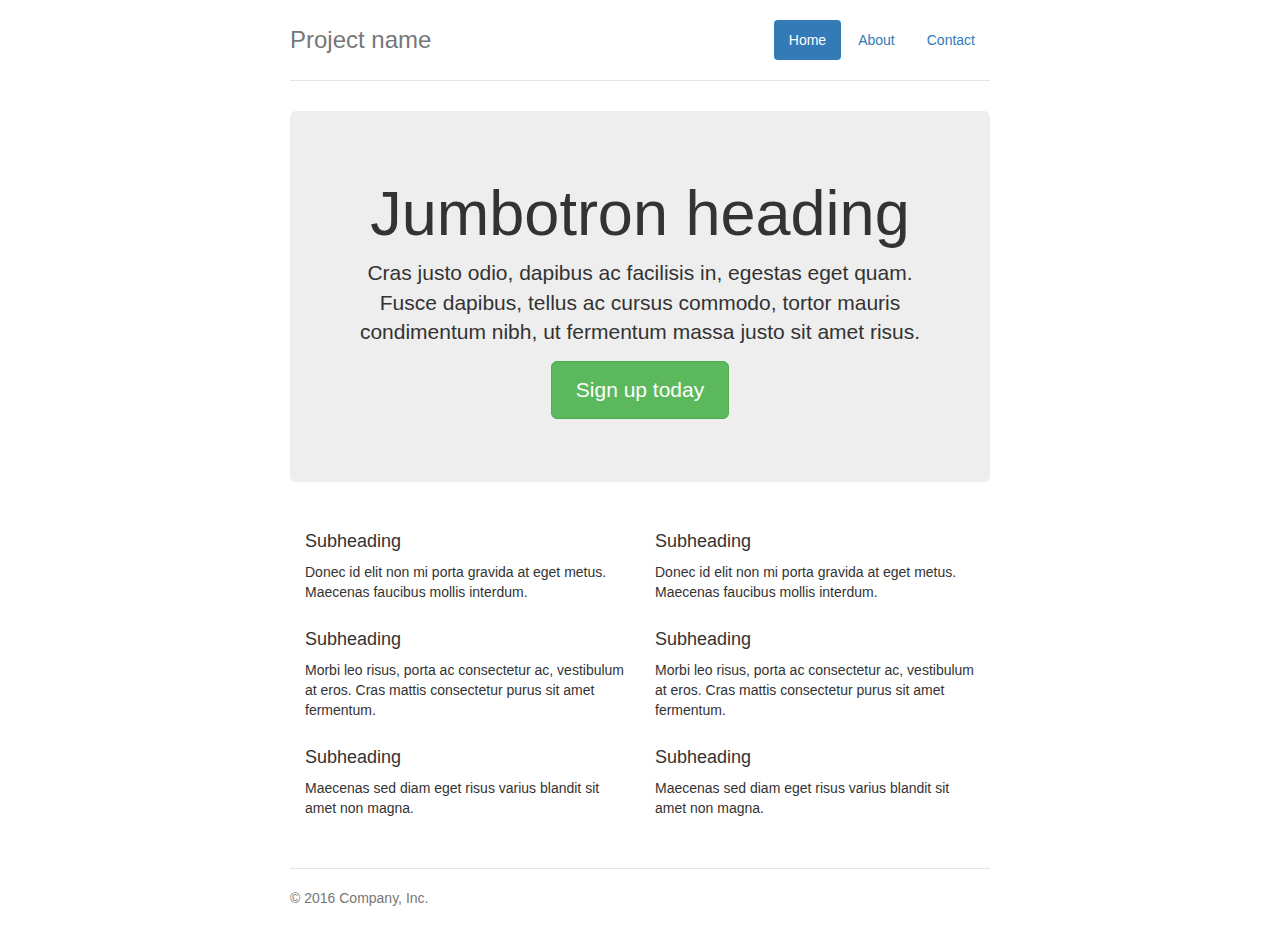
<file: bootstorp/bootstrap-3.3.7/docs/examples/jumbotron-narrow/index.html>
<!DOCTYPE html>
<html lang="en">
  <head>
    <meta charset="utf-8">
    <meta http-equiv="X-UA-Compatible" content="IE=edge">
    <meta name="viewport" content="width=device-width, initial-scale=1">
    <!-- The above 3 meta tags *must* come first in the head; any other head content must come *after* these tags -->
    <meta name="description" content="">
    <meta name="author" content="">
    <link rel="icon" href="../../favicon.ico">

    <title>Narrow Jumbotron Template for Bootstrap</title>

    <!-- Bootstrap core CSS -->
    <link href="../../dist/css/bootstrap.min.css" rel="stylesheet">

    <!-- IE10 viewport hack for Surface/desktop Windows 8 bug -->
    <link href="../../assets/css/ie10-viewport-bug-workaround.css" rel="stylesheet">

    <!-- Custom styles for this template -->
    <link href="jumbotron-narrow.css" rel="stylesheet">

    <!-- Just for debugging purposes. Don't actually copy these 2 lines! -->
    <!--[if lt IE 9]><script src="../../assets/js/ie8-responsive-file-warning.js"></script><![endif]-->
    <script src="../../assets/js/ie-emulation-modes-warning.js"></script>

    <!-- HTML5 shim and Respond.js for IE8 support of HTML5 elements and media queries -->
    <!--[if lt IE 9]>
      <script src="https://oss.maxcdn.com/html5shiv/3.7.3/html5shiv.min.js"></script>
      <script src="https://oss.maxcdn.com/respond/1.4.2/respond.min.js"></script>
    <![endif]-->
  </head>

  <body>

    <div class="container">
      <div class="header clearfix">
        <nav>
          <ul class="nav nav-pills pull-right">
            <li role="presentation" class="active"><a href="#">Home</a></li>
            <li role="presentation"><a href="#">About</a></li>
            <li role="presentation"><a href="#">Contact</a></li>
          </ul>
        </nav>
        <h3 class="text-muted">Project name</h3>
      </div>

      <div class="jumbotron">
        <h1>Jumbotron heading</h1>
        <p class="lead">Cras justo odio, dapibus ac facilisis in, egestas eget quam. Fusce dapibus, tellus ac cursus commodo, tortor mauris condimentum nibh, ut fermentum massa justo sit amet risus.</p>
        <p><a class="btn btn-lg btn-success" href="#" role="button">Sign up today</a></p>
      </div>

      <div class="row marketing">
        <div class="col-lg-6">
          <h4>Subheading</h4>
          <p>Donec id elit non mi porta gravida at eget metus. Maecenas faucibus mollis interdum.</p>

          <h4>Subheading</h4>
          <p>Morbi leo risus, porta ac consectetur ac, vestibulum at eros. Cras mattis consectetur purus sit amet fermentum.</p>

          <h4>Subheading</h4>
          <p>Maecenas sed diam eget risus varius blandit sit amet non magna.</p>
        </div>

        <div class="col-lg-6">
          <h4>Subheading</h4>
          <p>Donec id elit non mi porta gravida at eget metus. Maecenas faucibus mollis interdum.</p>

          <h4>Subheading</h4>
          <p>Morbi leo risus, porta ac consectetur ac, vestibulum at eros. Cras mattis consectetur purus sit amet fermentum.</p>

          <h4>Subheading</h4>
          <p>Maecenas sed diam eget risus varius blandit sit amet non magna.</p>
        </div>
      </div>

      <footer class="footer">
        <p>&copy; 2016 Company, Inc.</p>
      </footer>

    </div> <!-- /container -->


    <!-- IE10 viewport hack for Surface/desktop Windows 8 bug -->
    <script src="../../assets/js/ie10-viewport-bug-workaround.js"></script>
  </body>
</html>
</file>
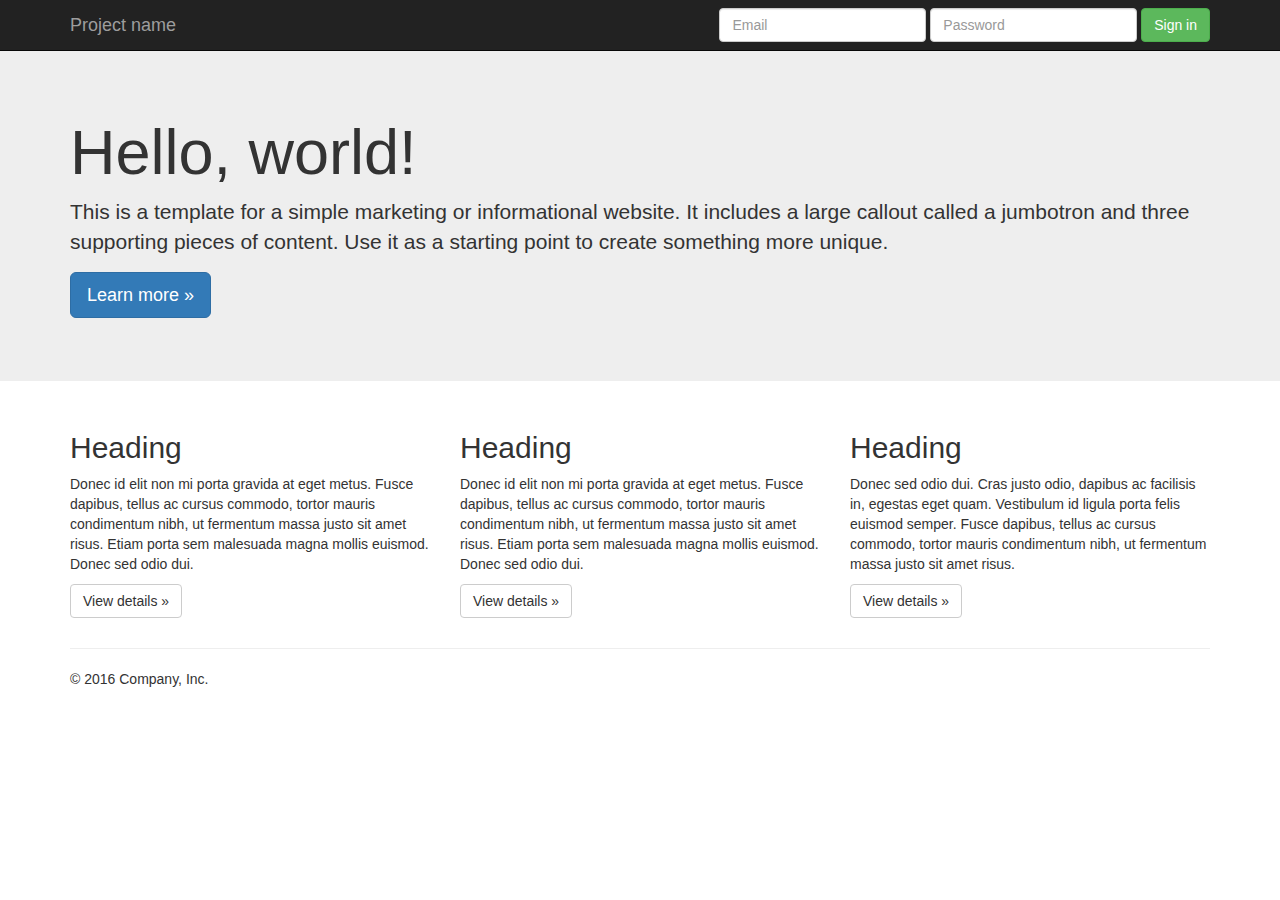
<file: bootstorp/bootstrap-3.3.7/docs/examples/jumbotron/index.html>
<!DOCTYPE html>
<html lang="en">
  <head>
    <meta charset="utf-8">
    <meta http-equiv="X-UA-Compatible" content="IE=edge">
    <meta name="viewport" content="width=device-width, initial-scale=1">
    <!-- The above 3 meta tags *must* come first in the head; any other head content must come *after* these tags -->
    <meta name="description" content="">
    <meta name="author" content="">
    <link rel="icon" href="../../favicon.ico">

    <title>Jumbotron Template for Bootstrap</title>

    <!-- Bootstrap core CSS -->
    <link href="../../dist/css/bootstrap.min.css" rel="stylesheet">

    <!-- IE10 viewport hack for Surface/desktop Windows 8 bug -->
    <link href="../../assets/css/ie10-viewport-bug-workaround.css" rel="stylesheet">

    <!-- Custom styles for this template -->
    <link href="jumbotron.css" rel="stylesheet">

    <!-- Just for debugging purposes. Don't actually copy these 2 lines! -->
    <!--[if lt IE 9]><script src="../../assets/js/ie8-responsive-file-warning.js"></script><![endif]-->
    <script src="../../assets/js/ie-emulation-modes-warning.js"></script>

    <!-- HTML5 shim and Respond.js for IE8 support of HTML5 elements and media queries -->
    <!--[if lt IE 9]>
      <script src="https://oss.maxcdn.com/html5shiv/3.7.3/html5shiv.min.js"></script>
      <script src="https://oss.maxcdn.com/respond/1.4.2/respond.min.js"></script>
    <![endif]-->
  </head>

  <body>

    <nav class="navbar navbar-inverse navbar-fixed-top">
      <div class="container">
        <div class="navbar-header">
          <button type="button" class="navbar-toggle collapsed" data-toggle="collapse" data-target="#navbar" aria-expanded="false" aria-controls="navbar">
            <span class="sr-only">Toggle navigation</span>
            <span class="icon-bar"></span>
            <span class="icon-bar"></span>
            <span class="icon-bar"></span>
          </button>
          <a class="navbar-brand" href="#">Project name</a>
        </div>
        <div id="navbar" class="navbar-collapse collapse">
          <form class="navbar-form navbar-right">
            <div class="form-group">
              <input type="text" placeholder="Email" class="form-control">
            </div>
            <div class="form-group">
              <input type="password" placeholder="Password" class="form-control">
            </div>
            <button type="submit" class="btn btn-success">Sign in</button>
          </form>
        </div><!--/.navbar-collapse -->
      </div>
    </nav>

    <!-- Main jumbotron for a primary marketing message or call to action -->
    <div class="jumbotron">
      <div class="container">
        <h1>Hello, world!</h1>
        <p>This is a template for a simple marketing or informational website. It includes a large callout called a jumbotron and three supporting pieces of content. Use it as a starting point to create something more unique.</p>
        <p><a class="btn btn-primary btn-lg" href="#" role="button">Learn more &raquo;</a></p>
      </div>
    </div>

    <div class="container">
      <!-- Example row of columns -->
      <div class="row">
        <div class="col-md-4">
          <h2>Heading</h2>
          <p>Donec id elit non mi porta gravida at eget metus. Fusce dapibus, tellus ac cursus commodo, tortor mauris condimentum nibh, ut fermentum massa justo sit amet risus. Etiam porta sem malesuada magna mollis euismod. Donec sed odio dui. </p>
          <p><a class="btn btn-default" href="#" role="button">View details &raquo;</a></p>
        </div>
        <div class="col-md-4">
          <h2>Heading</h2>
          <p>Donec id elit non mi porta gravida at eget metus. Fusce dapibus, tellus ac cursus commodo, tortor mauris condimentum nibh, ut fermentum massa justo sit amet risus. Etiam porta sem malesuada magna mollis euismod. Donec sed odio dui. </p>
          <p><a class="btn btn-default" href="#" role="button">View details &raquo;</a></p>
       </div>
        <div class="col-md-4">
          <h2>Heading</h2>
          <p>Donec sed odio dui. Cras justo odio, dapibus ac facilisis in, egestas eget quam. Vestibulum id ligula porta felis euismod semper. Fusce dapibus, tellus ac cursus commodo, tortor mauris condimentum nibh, ut fermentum massa justo sit amet risus.</p>
          <p><a class="btn btn-default" href="#" role="button">View details &raquo;</a></p>
        </div>
      </div>

      <hr>

      <footer>
        <p>&copy; 2016 Company, Inc.</p>
      </footer>
    </div> <!-- /container -->


    <!-- Bootstrap core JavaScript
    ================================================== -->
    <!-- Placed at the end of the document so the pages load faster -->
    <script src="https://ajax.googleapis.com/ajax/libs/jquery/1.12.4/jquery.min.js"></script>
    <script>window.jQuery || document.write('<script src="../../assets/js/vendor/jquery.min.js"><\/script>')</script>
    <script src="../../dist/js/bootstrap.min.js"></script>
    <!-- IE10 viewport hack for Surface/desktop Windows 8 bug -->
    <script src="../../assets/js/ie10-viewport-bug-workaround.js"></script>
  </body>
</html>
</file>
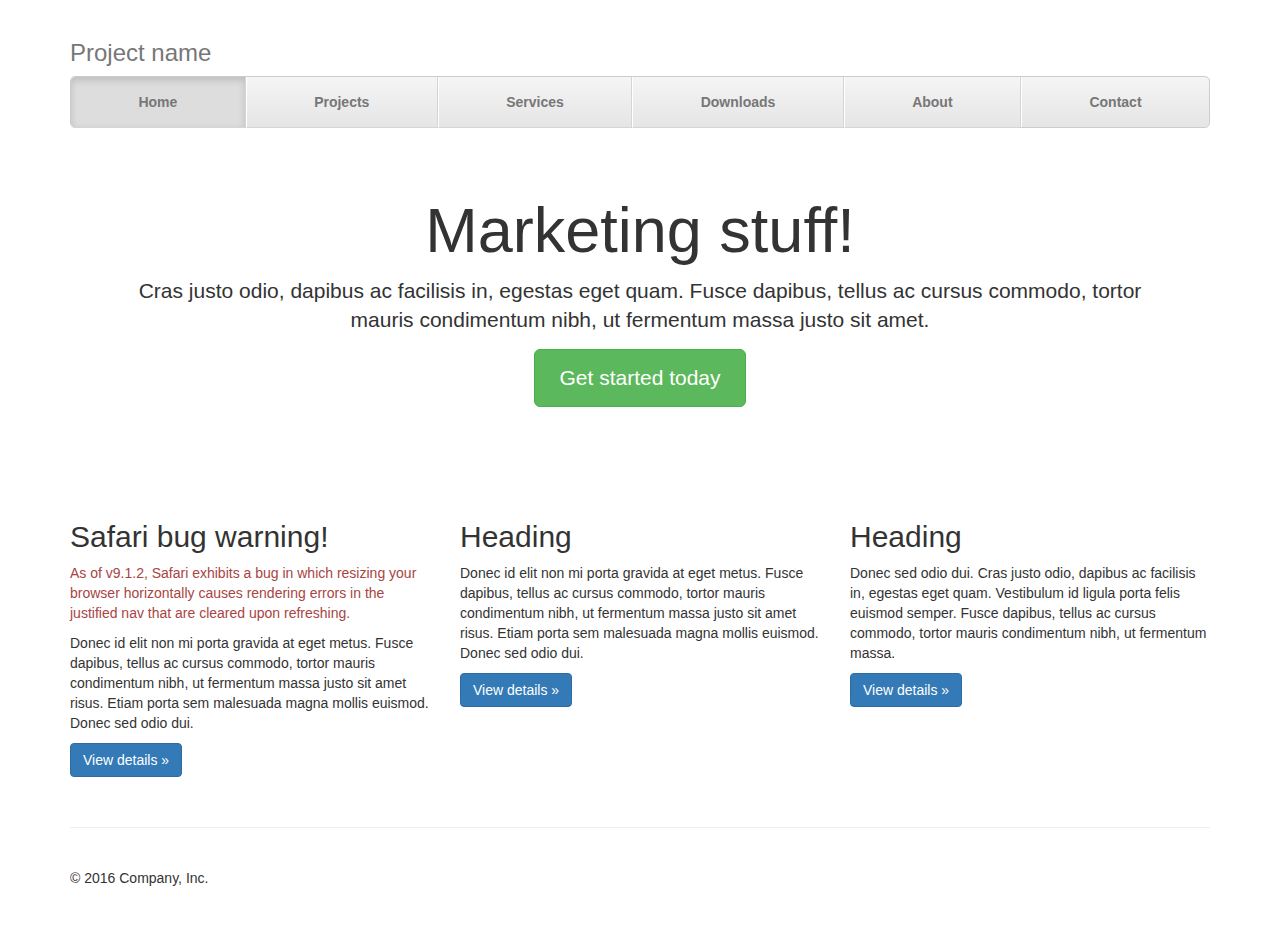
<file: bootstorp/bootstrap-3.3.7/docs/examples/justified-nav/index.html>
<!DOCTYPE html>
<html lang="en">
  <head>
    <meta charset="utf-8">
    <meta http-equiv="X-UA-Compatible" content="IE=edge">
    <meta name="viewport" content="width=device-width, initial-scale=1">
    <!-- The above 3 meta tags *must* come first in the head; any other head content must come *after* these tags -->
    <meta name="description" content="">
    <meta name="author" content="">
    <link rel="icon" href="../../favicon.ico">

    <title>Justified Nav Template for Bootstrap</title>

    <!-- Bootstrap core CSS -->
    <link href="../../dist/css/bootstrap.min.css" rel="stylesheet">

    <!-- IE10 viewport hack for Surface/desktop Windows 8 bug -->
    <link href="../../assets/css/ie10-viewport-bug-workaround.css" rel="stylesheet">

    <!-- Custom styles for this template -->
    <link href="justified-nav.css" rel="stylesheet">

    <!-- Just for debugging purposes. Don't actually copy these 2 lines! -->
    <!--[if lt IE 9]><script src="../../assets/js/ie8-responsive-file-warning.js"></script><![endif]-->
    <script src="../../assets/js/ie-emulation-modes-warning.js"></script>

    <!-- HTML5 shim and Respond.js for IE8 support of HTML5 elements and media queries -->
    <!--[if lt IE 9]>
      <script src="https://oss.maxcdn.com/html5shiv/3.7.3/html5shiv.min.js"></script>
      <script src="https://oss.maxcdn.com/respond/1.4.2/respond.min.js"></script>
    <![endif]-->
  </head>

  <body>

    <div class="container">

      <!-- The justified navigation menu is meant for single line per list item.
           Multiple lines will require custom code not provided by Bootstrap. -->
      <div class="masthead">
        <h3 class="text-muted">Project name</h3>
        <nav>
          <ul class="nav nav-justified">
            <li class="active"><a href="#">Home</a></li>
            <li><a href="#">Projects</a></li>
            <li><a href="#">Services</a></li>
            <li><a href="#">Downloads</a></li>
            <li><a href="#">About</a></li>
            <li><a href="#">Contact</a></li>
          </ul>
        </nav>
      </div>

      <!-- Jumbotron -->
      <div class="jumbotron">
        <h1>Marketing stuff!</h1>
        <p class="lead">Cras justo odio, dapibus ac facilisis in, egestas eget quam. Fusce dapibus, tellus ac cursus commodo, tortor mauris condimentum nibh, ut fermentum massa justo sit amet.</p>
        <p><a class="btn btn-lg btn-success" href="#" role="button">Get started today</a></p>
      </div>

      <!-- Example row of columns -->
      <div class="row">
        <div class="col-lg-4">
          <h2>Safari bug warning!</h2>
          <p class="text-danger">As of v9.1.2, Safari exhibits a bug in which resizing your browser horizontally causes rendering errors in the justified nav that are cleared upon refreshing.</p>
          <p>Donec id elit non mi porta gravida at eget metus. Fusce dapibus, tellus ac cursus commodo, tortor mauris condimentum nibh, ut fermentum massa justo sit amet risus. Etiam porta sem malesuada magna mollis euismod. Donec sed odio dui. </p>
          <p><a class="btn btn-primary" href="#" role="button">View details &raquo;</a></p>
        </div>
        <div class="col-lg-4">
          <h2>Heading</h2>
          <p>Donec id elit non mi porta gravida at eget metus. Fusce dapibus, tellus ac cursus commodo, tortor mauris condimentum nibh, ut fermentum massa justo sit amet risus. Etiam porta sem malesuada magna mollis euismod. Donec sed odio dui. </p>
          <p><a class="btn btn-primary" href="#" role="button">View details &raquo;</a></p>
       </div>
        <div class="col-lg-4">
          <h2>Heading</h2>
          <p>Donec sed odio dui. Cras justo odio, dapibus ac facilisis in, egestas eget quam. Vestibulum id ligula porta felis euismod semper. Fusce dapibus, tellus ac cursus commodo, tortor mauris condimentum nibh, ut fermentum massa.</p>
          <p><a class="btn btn-primary" href="#" role="button">View details &raquo;</a></p>
        </div>
      </div>

      <!-- Site footer -->
      <footer class="footer">
        <p>&copy; 2016 Company, Inc.</p>
      </footer>

    </div> <!-- /container -->


    <!-- IE10 viewport hack for Surface/desktop Windows 8 bug -->
    <script src="../../assets/js/ie10-viewport-bug-workaround.js"></script>
  </body>
</html>
</file>
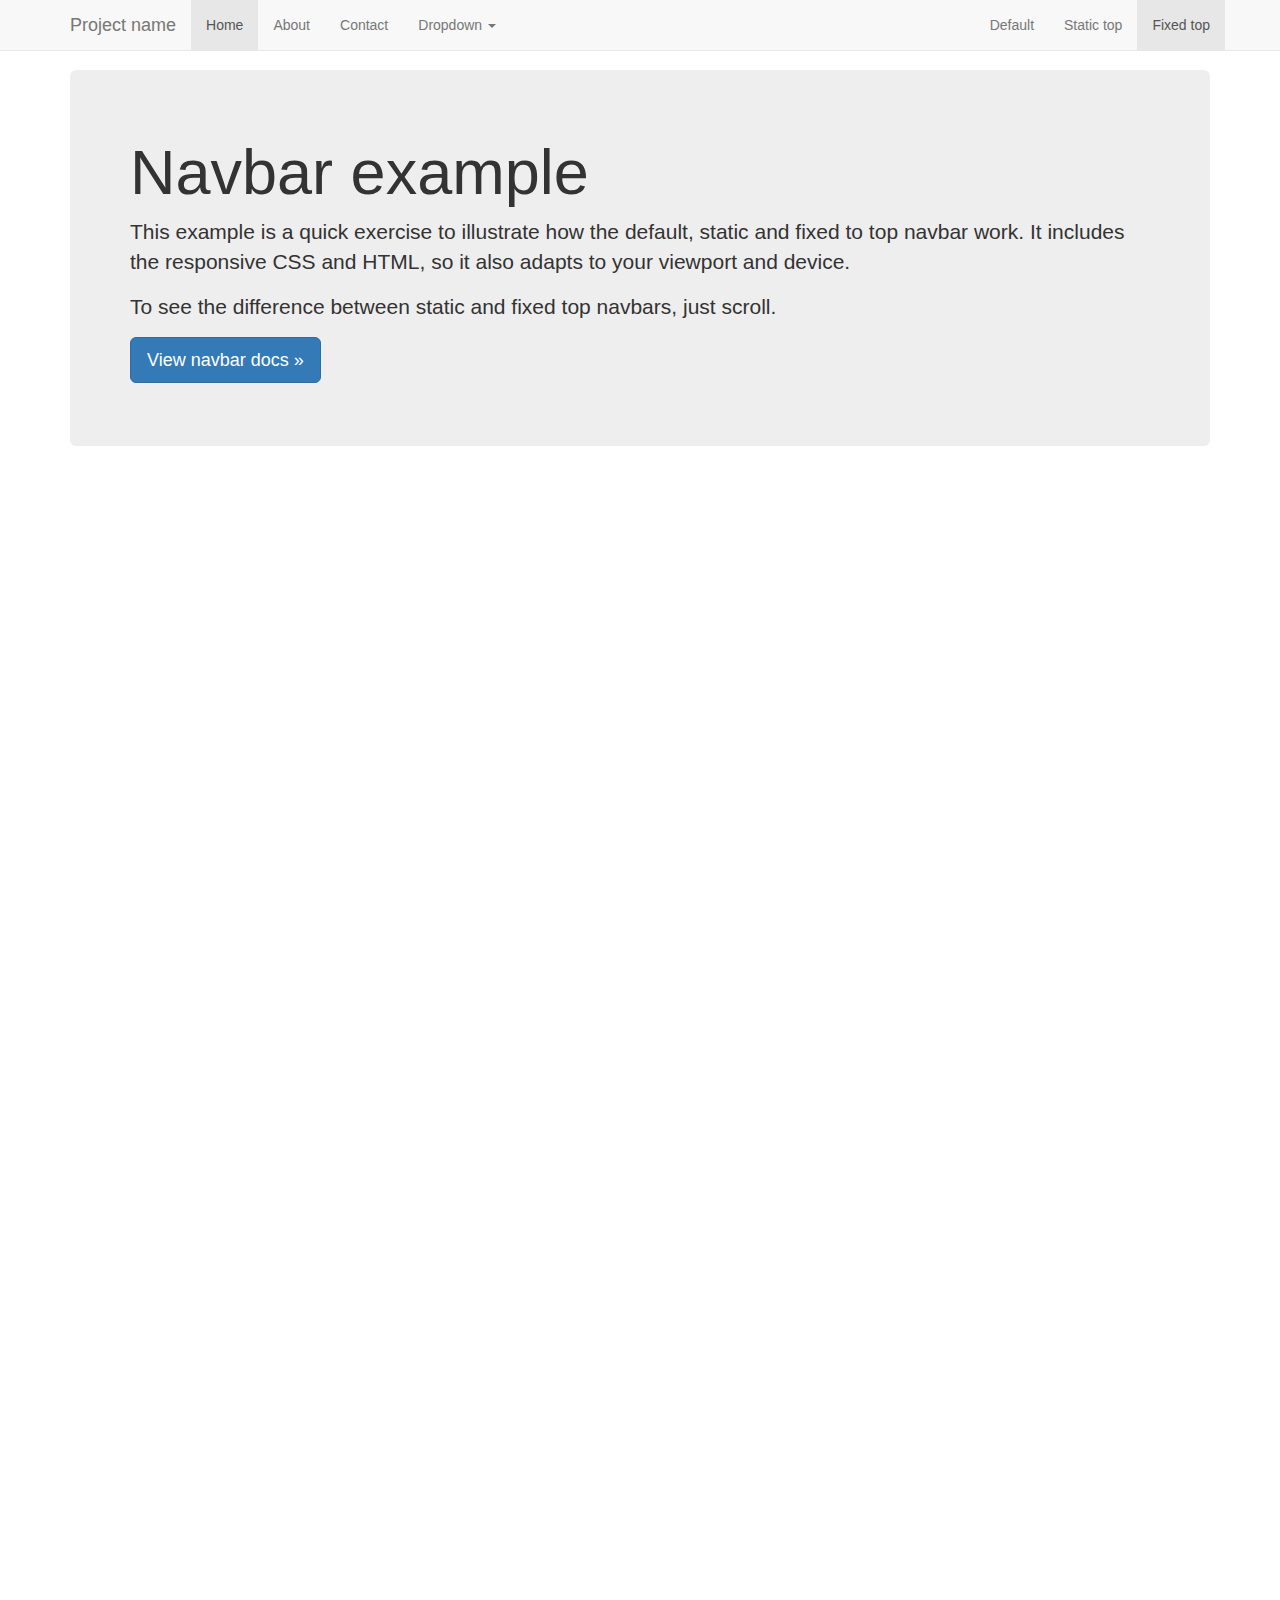
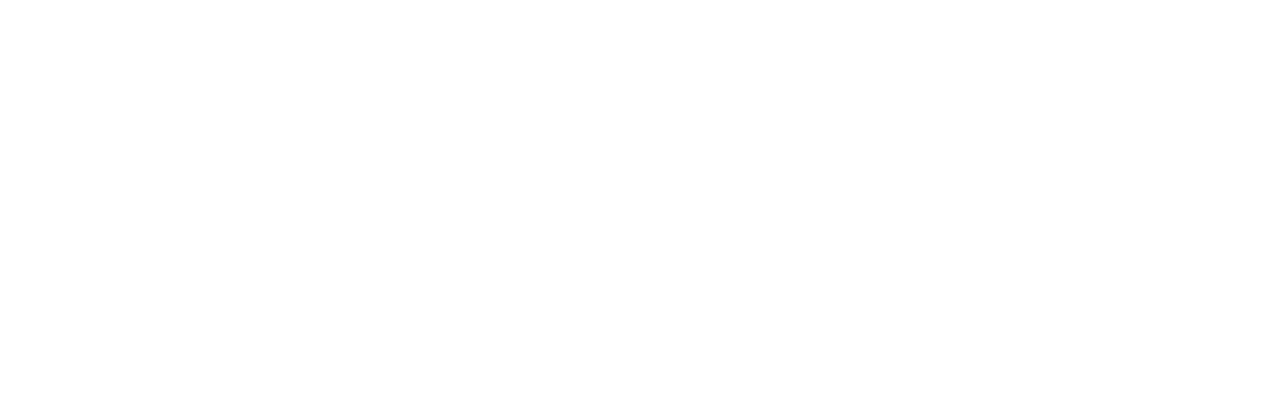
<file: bootstorp/bootstrap-3.3.7/docs/examples/navbar-fixed-top/index.html>
<!DOCTYPE html>
<html lang="en">
  <head>
    <meta charset="utf-8">
    <meta http-equiv="X-UA-Compatible" content="IE=edge">
    <meta name="viewport" content="width=device-width, initial-scale=1">
    <!-- The above 3 meta tags *must* come first in the head; any other head content must come *after* these tags -->
    <meta name="description" content="">
    <meta name="author" content="">
    <link rel="icon" href="../../favicon.ico">

    <title>Fixed Top Navbar Example for Bootstrap</title>

    <!-- Bootstrap core CSS -->
    <link href="../../dist/css/bootstrap.min.css" rel="stylesheet">

    <!-- IE10 viewport hack for Surface/desktop Windows 8 bug -->
    <link href="../../assets/css/ie10-viewport-bug-workaround.css" rel="stylesheet">

    <!-- Custom styles for this template -->
    <link href="navbar-fixed-top.css" rel="stylesheet">

    <!-- Just for debugging purposes. Don't actually copy these 2 lines! -->
    <!--[if lt IE 9]><script src="../../assets/js/ie8-responsive-file-warning.js"></script><![endif]-->
    <script src="../../assets/js/ie-emulation-modes-warning.js"></script>

    <!-- HTML5 shim and Respond.js for IE8 support of HTML5 elements and media queries -->
    <!--[if lt IE 9]>
      <script src="https://oss.maxcdn.com/html5shiv/3.7.3/html5shiv.min.js"></script>
      <script src="https://oss.maxcdn.com/respond/1.4.2/respond.min.js"></script>
    <![endif]-->
  </head>

  <body>

    <!-- Fixed navbar -->
    <nav class="navbar navbar-default navbar-fixed-top">
      <div class="container">
        <div class="navbar-header">
          <button type="button" class="navbar-toggle collapsed" data-toggle="collapse" data-target="#navbar" aria-expanded="false" aria-controls="navbar">
            <span class="sr-only">Toggle navigation</span>
            <span class="icon-bar"></span>
            <span class="icon-bar"></span>
            <span class="icon-bar"></span>
          </button>
          <a class="navbar-brand" href="#">Project name</a>
        </div>
        <div id="navbar" class="navbar-collapse collapse">
          <ul class="nav navbar-nav">
            <li class="active"><a href="#">Home</a></li>
            <li><a href="#about">About</a></li>
            <li><a href="#contact">Contact</a></li>
            <li class="dropdown">
              <a href="#" class="dropdown-toggle" data-toggle="dropdown" role="button" aria-haspopup="true" aria-expanded="false">Dropdown <span class="caret"></span></a>
              <ul class="dropdown-menu">
                <li><a href="#">Action</a></li>
                <li><a href="#">Another action</a></li>
                <li><a href="#">Something else here</a></li>
                <li role="separator" class="divider"></li>
                <li class="dropdown-header">Nav header</li>
                <li><a href="#">Separated link</a></li>
                <li><a href="#">One more separated link</a></li>
              </ul>
            </li>
          </ul>
          <ul class="nav navbar-nav navbar-right">
            <li><a href="../navbar/">Default</a></li>
            <li><a href="../navbar-static-top/">Static top</a></li>
            <li class="active"><a href="./">Fixed top <span class="sr-only">(current)</span></a></li>
          </ul>
        </div><!--/.nav-collapse -->
      </div>
    </nav>

    <div class="container">

      <!-- Main component for a primary marketing message or call to action -->
      <div class="jumbotron">
        <h1>Navbar example</h1>
        <p>This example is a quick exercise to illustrate how the default, static and fixed to top navbar work. It includes the responsive CSS and HTML, so it also adapts to your viewport and device.</p>
        <p>To see the difference between static and fixed top navbars, just scroll.</p>
        <p>
          <a class="btn btn-lg btn-primary" href="../../components/#navbar" role="button">View navbar docs &raquo;</a>
        </p>
      </div>

    </div> <!-- /container -->


    <!-- Bootstrap core JavaScript
    ================================================== -->
    <!-- Placed at the end of the document so the pages load faster -->
    <script src="https://ajax.googleapis.com/ajax/libs/jquery/1.12.4/jquery.min.js"></script>
    <script>window.jQuery || document.write('<script src="../../assets/js/vendor/jquery.min.js"><\/script>')</script>
    <script src="../../dist/js/bootstrap.min.js"></script>
    <!-- IE10 viewport hack for Surface/desktop Windows 8 bug -->
    <script src="../../assets/js/ie10-viewport-bug-workaround.js"></script>
  </body>
</html>
</file>
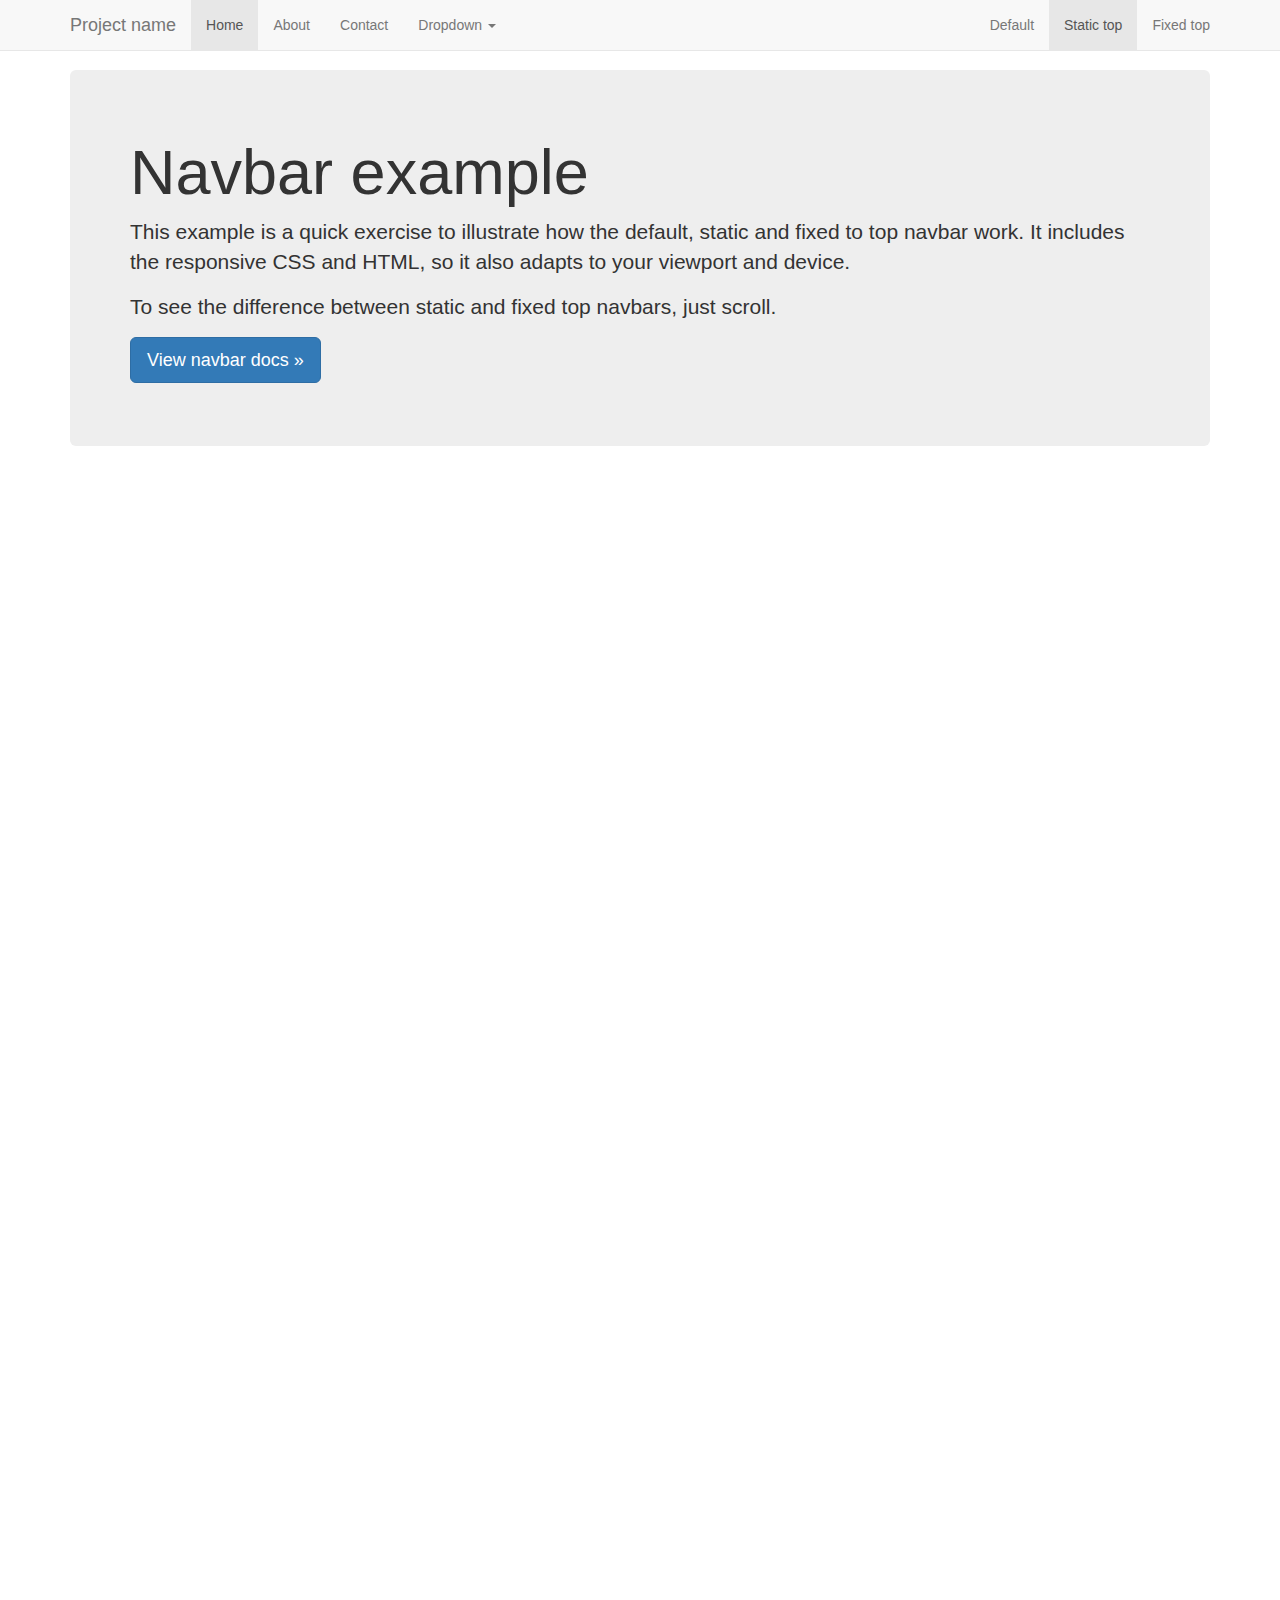
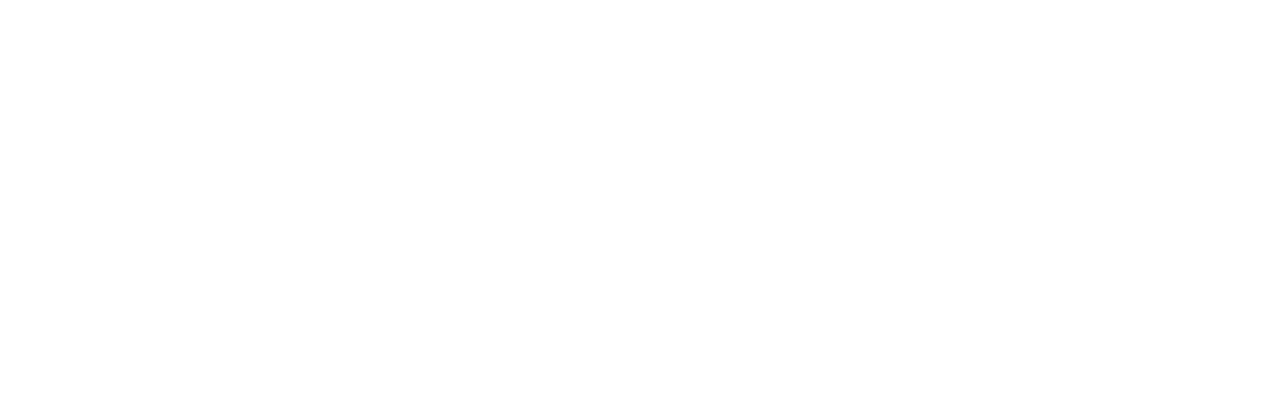
<file: bootstorp/bootstrap-3.3.7/docs/examples/navbar-static-top/index.html>
<!DOCTYPE html>
<html lang="en">
  <head>
    <meta charset="utf-8">
    <meta http-equiv="X-UA-Compatible" content="IE=edge">
    <meta name="viewport" content="width=device-width, initial-scale=1">
    <!-- The above 3 meta tags *must* come first in the head; any other head content must come *after* these tags -->
    <meta name="description" content="">
    <meta name="author" content="">
    <link rel="icon" href="../../favicon.ico">

    <title>Static Top Navbar Example for Bootstrap</title>

    <!-- Bootstrap core CSS -->
    <link href="../../dist/css/bootstrap.min.css" rel="stylesheet">

    <!-- IE10 viewport hack for Surface/desktop Windows 8 bug -->
    <link href="../../assets/css/ie10-viewport-bug-workaround.css" rel="stylesheet">

    <!-- Custom styles for this template -->
    <link href="navbar-static-top.css" rel="stylesheet">

    <!-- Just for debugging purposes. Don't actually copy these 2 lines! -->
    <!--[if lt IE 9]><script src="../../assets/js/ie8-responsive-file-warning.js"></script><![endif]-->
    <script src="../../assets/js/ie-emulation-modes-warning.js"></script>

    <!-- HTML5 shim and Respond.js for IE8 support of HTML5 elements and media queries -->
    <!--[if lt IE 9]>
      <script src="https://oss.maxcdn.com/html5shiv/3.7.3/html5shiv.min.js"></script>
      <script src="https://oss.maxcdn.com/respond/1.4.2/respond.min.js"></script>
    <![endif]-->
  </head>

  <body>

    <!-- Static navbar -->
    <nav class="navbar navbar-default navbar-static-top">
      <div class="container">
        <div class="navbar-header">
          <button type="button" class="navbar-toggle collapsed" data-toggle="collapse" data-target="#navbar" aria-expanded="false" aria-controls="navbar">
            <span class="sr-only">Toggle navigation</span>
            <span class="icon-bar"></span>
            <span class="icon-bar"></span>
            <span class="icon-bar"></span>
          </button>
          <a class="navbar-brand" href="#">Project name</a>
        </div>
        <div id="navbar" class="navbar-collapse collapse">
          <ul class="nav navbar-nav">
            <li class="active"><a href="#">Home</a></li>
            <li><a href="#about">About</a></li>
            <li><a href="#contact">Contact</a></li>
            <li class="dropdown">
              <a href="#" class="dropdown-toggle" data-toggle="dropdown" role="button" aria-haspopup="true" aria-expanded="false">Dropdown <span class="caret"></span></a>
              <ul class="dropdown-menu">
                <li><a href="#">Action</a></li>
                <li><a href="#">Another action</a></li>
                <li><a href="#">Something else here</a></li>
                <li role="separator" class="divider"></li>
                <li class="dropdown-header">Nav header</li>
                <li><a href="#">Separated link</a></li>
                <li><a href="#">One more separated link</a></li>
              </ul>
            </li>
          </ul>
          <ul class="nav navbar-nav navbar-right">
            <li><a href="../navbar/">Default</a></li>
            <li class="active"><a href="./">Static top <span class="sr-only">(current)</span></a></li>
            <li><a href="../navbar-fixed-top/">Fixed top</a></li>
          </ul>
        </div><!--/.nav-collapse -->
      </div>
    </nav>


    <div class="container">

      <!-- Main component for a primary marketing message or call to action -->
      <div class="jumbotron">
        <h1>Navbar example</h1>
        <p>This example is a quick exercise to illustrate how the default, static and fixed to top navbar work. It includes the responsive CSS and HTML, so it also adapts to your viewport and device.</p>
        <p>To see the difference between static and fixed top navbars, just scroll.</p>
        <p>
          <a class="btn btn-lg btn-primary" href="../../components/#navbar" role="button">View navbar docs &raquo;</a>
        </p>
      </div>

    </div> <!-- /container -->


    <!-- Bootstrap core JavaScript
    ================================================== -->
    <!-- Placed at the end of the document so the pages load faster -->
    <script src="https://ajax.googleapis.com/ajax/libs/jquery/1.12.4/jquery.min.js"></script>
    <script>window.jQuery || document.write('<script src="../../assets/js/vendor/jquery.min.js"><\/script>')</script>
    <script src="../../dist/js/bootstrap.min.js"></script>
    <!-- IE10 viewport hack for Surface/desktop Windows 8 bug -->
    <script src="../../assets/js/ie10-viewport-bug-workaround.js"></script>
  </body>
</html>
</file>
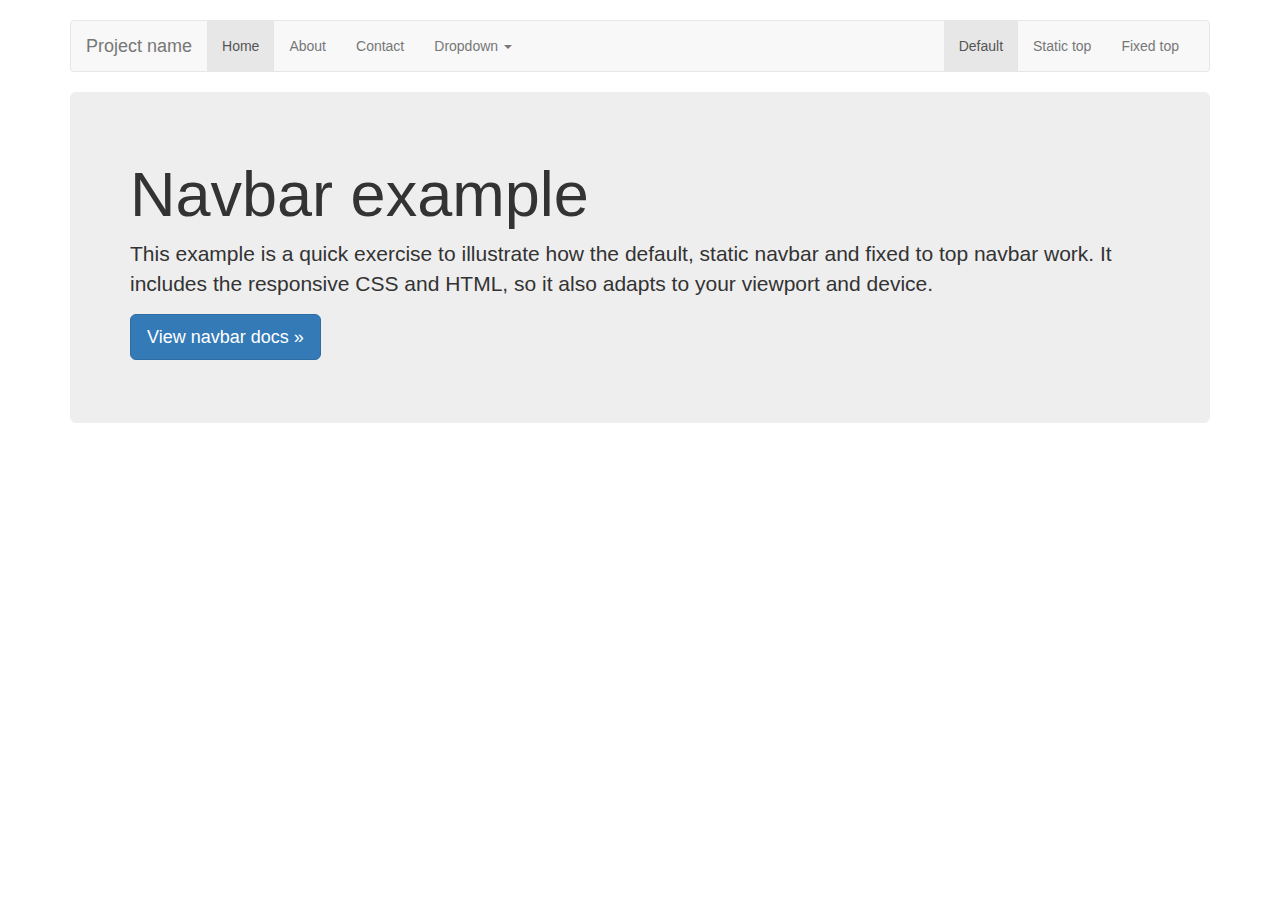
<file: bootstorp/bootstrap-3.3.7/docs/examples/navbar/index.html>
<!DOCTYPE html>
<html lang="en">
  <head>
    <meta charset="utf-8">
    <meta http-equiv="X-UA-Compatible" content="IE=edge">
    <meta name="viewport" content="width=device-width, initial-scale=1">
    <!-- The above 3 meta tags *must* come first in the head; any other head content must come *after* these tags -->
    <meta name="description" content="">
    <meta name="author" content="">
    <link rel="icon" href="../../favicon.ico">

    <title>Navbar Template for Bootstrap</title>

    <!-- Bootstrap core CSS -->
    <link href="../../dist/css/bootstrap.min.css" rel="stylesheet">

    <!-- IE10 viewport hack for Surface/desktop Windows 8 bug -->
    <link href="../../assets/css/ie10-viewport-bug-workaround.css" rel="stylesheet">

    <!-- Custom styles for this template -->
    <link href="navbar.css" rel="stylesheet">

    <!-- Just for debugging purposes. Don't actually copy these 2 lines! -->
    <!--[if lt IE 9]><script src="../../assets/js/ie8-responsive-file-warning.js"></script><![endif]-->
    <script src="../../assets/js/ie-emulation-modes-warning.js"></script>

    <!-- HTML5 shim and Respond.js for IE8 support of HTML5 elements and media queries -->
    <!--[if lt IE 9]>
      <script src="https://oss.maxcdn.com/html5shiv/3.7.3/html5shiv.min.js"></script>
      <script src="https://oss.maxcdn.com/respond/1.4.2/respond.min.js"></script>
    <![endif]-->
  </head>

  <body>

    <div class="container">

      <!-- Static navbar -->
      <nav class="navbar navbar-default">
        <div class="container-fluid">
          <div class="navbar-header">
            <button type="button" class="navbar-toggle collapsed" data-toggle="collapse" data-target="#navbar" aria-expanded="false" aria-controls="navbar">
              <span class="sr-only">Toggle navigation</span>
              <span class="icon-bar"></span>
              <span class="icon-bar"></span>
              <span class="icon-bar"></span>
            </button>
            <a class="navbar-brand" href="#">Project name</a>
          </div>
          <div id="navbar" class="navbar-collapse collapse">
            <ul class="nav navbar-nav">
              <li class="active"><a href="#">Home</a></li>
              <li><a href="#">About</a></li>
              <li><a href="#">Contact</a></li>
              <li class="dropdown">
                <a href="#" class="dropdown-toggle" data-toggle="dropdown" role="button" aria-haspopup="true" aria-expanded="false">Dropdown <span class="caret"></span></a>
                <ul class="dropdown-menu">
                  <li><a href="#">Action</a></li>
                  <li><a href="#">Another action</a></li>
                  <li><a href="#">Something else here</a></li>
                  <li role="separator" class="divider"></li>
                  <li class="dropdown-header">Nav header</li>
                  <li><a href="#">Separated link</a></li>
                  <li><a href="#">One more separated link</a></li>
                </ul>
              </li>
            </ul>
            <ul class="nav navbar-nav navbar-right">
              <li class="active"><a href="./">Default <span class="sr-only">(current)</span></a></li>
              <li><a href="../navbar-static-top/">Static top</a></li>
              <li><a href="../navbar-fixed-top/">Fixed top</a></li>
            </ul>
          </div><!--/.nav-collapse -->
        </div><!--/.container-fluid -->
      </nav>

      <!-- Main component for a primary marketing message or call to action -->
      <div class="jumbotron">
        <h1>Navbar example</h1>
        <p>This example is a quick exercise to illustrate how the default, static navbar and fixed to top navbar work. It includes the responsive CSS and HTML, so it also adapts to your viewport and device.</p>
        <p>
          <a class="btn btn-lg btn-primary" href="../../components/#navbar" role="button">View navbar docs &raquo;</a>
        </p>
      </div>

    </div> <!-- /container -->


    <!-- Bootstrap core JavaScript
    ================================================== -->
    <!-- Placed at the end of the document so the pages load faster -->
    <script src="https://ajax.googleapis.com/ajax/libs/jquery/1.12.4/jquery.min.js"></script>
    <script>window.jQuery || document.write('<script src="../../assets/js/vendor/jquery.min.js"><\/script>')</script>
    <script src="../../dist/js/bootstrap.min.js"></script>
    <!-- IE10 viewport hack for Surface/desktop Windows 8 bug -->
    <script src="../../assets/js/ie10-viewport-bug-workaround.js"></script>
  </body>
</html>
</file>
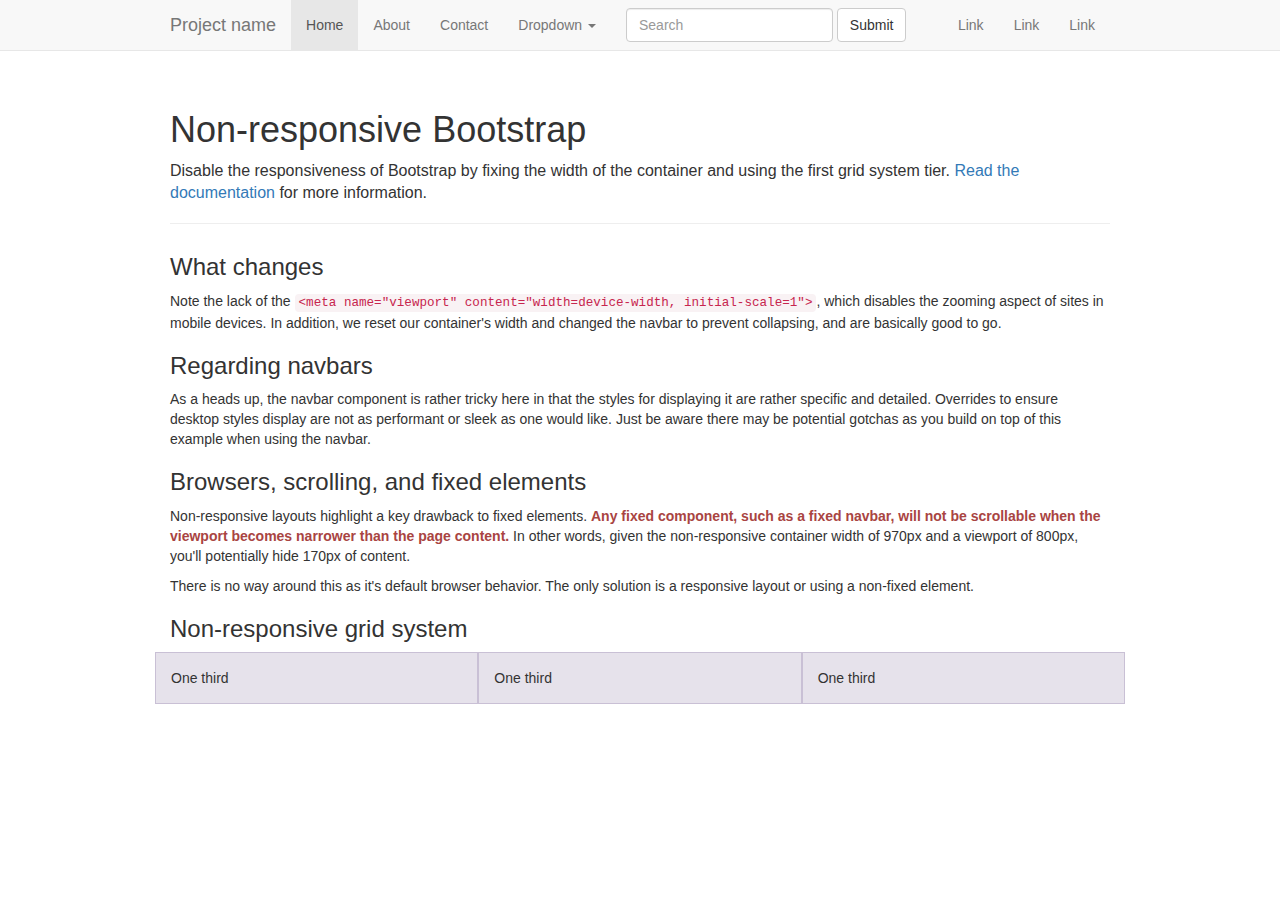
<file: bootstorp/bootstrap-3.3.7/docs/examples/non-responsive/index.html>
<!DOCTYPE html>
<html lang="en">
  <head>
    <meta charset="utf-8">
    <meta http-equiv="X-UA-Compatible" content="IE=edge">
    <!-- The above 2 meta tags *must* come first in the head; any other head content must come *after* these tags -->
    <meta name="description" content="">
    <meta name="author" content="">

    <!-- Note there is no responsive meta tag here -->

    <link rel="icon" href="../../favicon.ico">

    <title>Non-responsive Template for Bootstrap</title>

    <!-- Bootstrap core CSS -->
    <link href="../../dist/css/bootstrap.min.css" rel="stylesheet">

    <!-- IE10 viewport hack for Surface/desktop Windows 8 bug -->
    <link href="../../assets/css/ie10-viewport-bug-workaround.css" rel="stylesheet">

    <!-- Custom styles for this template -->
    <link href="non-responsive.css" rel="stylesheet">

    <!-- Just for debugging purposes. Don't actually copy these 2 lines! -->
    <!--[if lt IE 9]><script src="../../assets/js/ie8-responsive-file-warning.js"></script><![endif]-->
    <script src="../../assets/js/ie-emulation-modes-warning.js"></script>

    <!-- HTML5 shim and Respond.js for IE8 support of HTML5 elements and media queries -->
    <!--[if lt IE 9]>
      <script src="https://oss.maxcdn.com/html5shiv/3.7.3/html5shiv.min.js"></script>
      <script src="https://oss.maxcdn.com/respond/1.4.2/respond.min.js"></script>
    <![endif]-->
  </head>

  <body>

    <!-- Fixed navbar -->
    <nav class="navbar navbar-default navbar-fixed-top">
      <div class="container">
        <div class="navbar-header">
          <!-- The mobile navbar-toggle button can be safely removed since you do not need it in a non-responsive implementation -->
          <a class="navbar-brand" href="#">Project name</a>
        </div>
        <!-- Note that the .navbar-collapse and .collapse classes have been removed from the #navbar -->
        <div id="navbar">
          <ul class="nav navbar-nav">
            <li class="active"><a href="#">Home</a></li>
            <li><a href="#about">About</a></li>
            <li><a href="#contact">Contact</a></li>
            <li class="dropdown">
              <a href="#" class="dropdown-toggle" data-toggle="dropdown" role="button" aria-haspopup="true" aria-expanded="false">Dropdown <span class="caret"></span></a>
              <ul class="dropdown-menu">
                <li><a href="#">Action</a></li>
                <li><a href="#">Another action</a></li>
                <li><a href="#">Something else here</a></li>
                <li role="separator" class="divider"></li>
                <li class="dropdown-header">Nav header</li>
                <li><a href="#">Separated link</a></li>
                <li><a href="#">One more separated link</a></li>
              </ul>
            </li>
          </ul>
          <form class="navbar-form navbar-left">
            <div class="form-group">
              <input type="text" class="form-control" placeholder="Search">
            </div>
            <button type="submit" class="btn btn-default">Submit</button>
          </form>
          <ul class="nav navbar-nav navbar-right">
            <li><a href="#">Link</a></li>
            <li><a href="#">Link</a></li>
            <li><a href="#">Link</a></li>
          </ul>
        </div><!--/.nav-collapse -->
      </div>
    </nav>

    <div class="container">

      <div class="page-header">
        <h1>Non-responsive Bootstrap</h1>
        <p class="lead">Disable the responsiveness of Bootstrap by fixing the width of the container and using the first grid system tier. <a href="http://getbootstrap.com/getting-started/#disable-responsive">Read the documentation</a> for more information.</p>
      </div>

      <h3>What changes</h3>
      <p>Note the lack of the <code>&lt;meta name="viewport" content="width=device-width, initial-scale=1"&gt;</code>, which disables the zooming aspect of sites in mobile devices. In addition, we reset our container's width and changed the navbar to prevent collapsing, and are basically good to go.</p>

      <h3>Regarding navbars</h3>
      <p>As a heads up, the navbar component is rather tricky here in that the styles for displaying it are rather specific and detailed. Overrides to ensure desktop styles display are not as performant or sleek as one would like. Just be aware there may be potential gotchas as you build on top of this example when using the navbar.</p>

      <h3>Browsers, scrolling, and fixed elements</h3>
      <p>Non-responsive layouts highlight a key drawback to fixed elements. <strong class="text-danger">Any fixed component, such as a fixed navbar, will not be scrollable when the viewport becomes narrower than the page content.</strong> In other words, given the non-responsive container width of 970px and a viewport of 800px, you'll potentially hide 170px of content.</p>
      <p>There is no way around this as it's default browser behavior. The only solution is a responsive layout or using a non-fixed element.</p>

      <h3>Non-responsive grid system</h3>
      <div class="row">
        <div class="col-xs-4">One third</div>
        <div class="col-xs-4">One third</div>
        <div class="col-xs-4">One third</div>
      </div>

    </div> <!-- /container -->


    <!-- Bootstrap core JavaScript
    ================================================== -->
    <!-- Placed at the end of the document so the pages load faster -->
    <script src="https://ajax.googleapis.com/ajax/libs/jquery/1.12.4/jquery.min.js"></script>
    <script>window.jQuery || document.write('<script src="../../assets/js/vendor/jquery.min.js"><\/script>')</script>
    <script src="../../dist/js/bootstrap.min.js"></script>
    <!-- IE10 viewport hack for Surface/desktop Windows 8 bug -->
    <script src="../../assets/js/ie10-viewport-bug-workaround.js"></script>
  </body>
</html>
</file>
<file: bootstorp/bootstrap-3.3.7/docs/examples/blog/blog.css>
/*
 * Globals
 */

body {
  font-family: Georgia, "Times New Roman", Times, serif;
  color: #555;
}

h1, .h1,
h2, .h2,
h3, .h3,
h4, .h4,
h5, .h5,
h6, .h6 {
  margin-top: 0;
  font-family: "Helvetica Neue", Helvetica, Arial, sans-serif;
  font-weight: normal;
  color: #333;
}


/*
 * Override Bootstrap's default container.
 */

@media (min-width: 1200px) {
  .container {
    width: 970px;
  }
}


/*
 * Masthead for nav
 */

.blog-masthead {
  background-color: #428bca;
  -webkit-box-shadow: inset 0 -2px 5px rgba(0,0,0,.1);
          box-shadow: inset 0 -2px 5px rgba(0,0,0,.1);
}

/* Nav links */
.blog-nav-item {
  position: relative;
  display: inline-block;
  padding: 10px;
  font-weight: 500;
  color: #cdddeb;
}
.blog-nav-item:hover,
.blog-nav-item:focus {
  color: #fff;
  text-decoration: none;
}

/* Active state gets a caret at the bottom */
.blog-nav .active {
  color: #fff;
}
.blog-nav .active:after {
  position: absolute;
  bottom: 0;
  left: 50%;
  width: 0;
  height: 0;
  margin-left: -5px;
  vertical-align: middle;
  content: " ";
  border-right: 5px solid transparent;
  border-bottom: 5px solid;
  border-left: 5px solid transparent;
}


/*
 * Blog name and description
 */

.blog-header {
  padding-top: 20px;
  padding-bottom: 20px;
}
.blog-title {
  margin-top: 30px;
  margin-bottom: 0;
  font-size: 60px;
  font-weight: normal;
}
.blog-description {
  font-size: 20px;
  color: #999;
}


/*
 * Main column and sidebar layout
 */

.blog-main {
  font-size: 18px;
  line-height: 1.5;
}

/* Sidebar modules for boxing content */
.sidebar-module {
  padding: 15px;
  margin: 0 -15px 15px;
}
.sidebar-module-inset {
  padding: 15px;
  background-color: #f5f5f5;
  border-radius: 4px;
}
.sidebar-module-inset p:last-child,
.sidebar-module-inset ul:last-child,
.sidebar-module-inset ol:last-child {
  margin-bottom: 0;
}


/* Pagination */
.pager {
  margin-bottom: 60px;
  text-align: left;
}
.pager > li > a {
  width: 140px;
  padding: 10px 20px;
  text-align: center;
  border-radius: 30px;
}


/*
 * Blog posts
 */

.blog-post {
  margin-bottom: 60px;
}
.blog-post-title {
  margin-bottom: 5px;
  font-size: 40px;
}
.blog-post-meta {
  margin-bottom: 20px;
  color: #999;
}


/*
 * Footer
 */

.blog-footer {
  padding: 40px 0;
  color: #999;
  text-align: center;
  background-color: #f9f9f9;
  border-top: 1px solid #e5e5e5;
}
.blog-footer p:last-child {
  margin-bottom: 0;
}
</file>
<file: bootstorp/bootstrap-3.3.7/docs/examples/carousel/carousel.css>
/* GLOBAL STYLES
-------------------------------------------------- */
/* Padding below the footer and lighter body text */

body {
  padding-bottom: 40px;
  color: #5a5a5a;
}


/* CUSTOMIZE THE NAVBAR
-------------------------------------------------- */

/* Special class on .container surrounding .navbar, used for positioning it into place. */
.navbar-wrapper {
  position: absolute;
  top: 0;
  right: 0;
  left: 0;
  z-index: 20;
}

/* Flip around the padding for proper display in narrow viewports */
.navbar-wrapper > .container {
  padding-right: 0;
  padding-left: 0;
}
.navbar-wrapper .navbar {
  padding-right: 15px;
  padding-left: 15px;
}
.navbar-wrapper .navbar .container {
  width: auto;
}


/* CUSTOMIZE THE CAROUSEL
-------------------------------------------------- */

/* Carousel base class */
.carousel {
  height: 500px;
  margin-bottom: 60px;
}
/* Since positioning the image, we need to help out the caption */
.carousel-caption {
  z-index: 10;
}

/* Declare heights because of positioning of img element */
.carousel .item {
  height: 500px;
  background-color: #777;
}
.carousel-inner > .item > img {
  position: absolute;
  top: 0;
  left: 0;
  min-width: 100%;
  height: 500px;
}


/* MARKETING CONTENT
-------------------------------------------------- */

/* Center align the text within the three columns below the carousel */
.marketing .col-lg-4 {
  margin-bottom: 20px;
  text-align: center;
}
.marketing h2 {
  font-weight: normal;
}
.marketing .col-lg-4 p {
  margin-right: 10px;
  margin-left: 10px;
}


/* Featurettes
------------------------- */

.featurette-divider {
  margin: 80px 0; /* Space out the Bootstrap <hr> more */
}

/* Thin out the marketing headings */
.featurette-heading {
  font-weight: 300;
  line-height: 1;
  letter-spacing: -1px;
}


/* RESPONSIVE CSS
-------------------------------------------------- */

@media (min-width: 768px) {
  /* Navbar positioning foo */
  .navbar-wrapper {
    margin-top: 20px;
  }
  .navbar-wrapper .container {
    padding-right: 15px;
    padding-left: 15px;
  }
  .navbar-wrapper .navbar {
    padding-right: 0;
    padding-left: 0;
  }

  /* The navbar becomes detached from the top, so we round the corners */
  .navbar-wrapper .navbar {
    border-radius: 4px;
  }

  /* Bump up size of carousel content */
  .carousel-caption p {
    margin-bottom: 20px;
    font-size: 21px;
    line-height: 1.4;
  }

  .featurette-heading {
    font-size: 50px;
  }
}

@media (min-width: 992px) {
  .featurette-heading {
    margin-top: 120px;
  }
}
</file>
<file: bootstorp/bootstrap-3.3.7/docs/examples/cover/cover.css>
/*
 * Globals
 */

/* Links */
a,
a:focus,
a:hover {
  color: #fff;
}

/* Custom default button */
.btn-default,
.btn-default:hover,
.btn-default:focus {
  color: #333;
  text-shadow: none; /* Prevent inheritance from `body` */
  background-color: #fff;
  border: 1px solid #fff;
}


/*
 * Base structure
 */

html,
body {
  height: 100%;
  background-color: #333;
}
body {
  color: #fff;
  text-align: center;
  text-shadow: 0 1px 3px rgba(0,0,0,.5);
}

/* Extra markup and styles for table-esque vertical and horizontal centering */
.site-wrapper {
  display: table;
  width: 100%;
  height: 100%; /* For at least Firefox */
  min-height: 100%;
  -webkit-box-shadow: inset 0 0 100px rgba(0,0,0,.5);
          box-shadow: inset 0 0 100px rgba(0,0,0,.5);
}
.site-wrapper-inner {
  display: table-cell;
  vertical-align: top;
}
.cover-container {
  margin-right: auto;
  margin-left: auto;
}

/* Padding for spacing */
.inner {
  padding: 30px;
}


/*
 * Header
 */
.masthead-brand {
  margin-top: 10px;
  margin-bottom: 10px;
}

.masthead-nav > li {
  display: inline-block;
}
.masthead-nav > li + li {
  margin-left: 20px;
}
.masthead-nav > li > a {
  padding-right: 0;
  padding-left: 0;
  font-size: 16px;
  font-weight: bold;
  color: #fff; /* IE8 proofing */
  color: rgba(255,255,255,.75);
  border-bottom: 2px solid transparent;
}
.masthead-nav > li > a:hover,
.masthead-nav > li > a:focus {
  background-color: transparent;
  border-bottom-color: #a9a9a9;
  border-bottom-color: rgba(255,255,255,.25);
}
.masthead-nav > .active > a,
.masthead-nav > .active > a:hover,
.masthead-nav > .active > a:focus {
  color: #fff;
  border-bottom-color: #fff;
}

@media (min-width: 768px) {
  .masthead-brand {
    float: left;
  }
  .masthead-nav {
    float: right;
  }
}


/*
 * Cover
 */

.cover {
  padding: 0 20px;
}
.cover .btn-lg {
  padding: 10px 20px;
  font-weight: bold;
}


/*
 * Footer
 */

.mastfoot {
  color: #999; /* IE8 proofing */
  color: rgba(255,255,255,.5);
}


/*
 * Affix and center
 */

@media (min-width: 768px) {
  /* Pull out the header and footer */
  .masthead {
    position: fixed;
    top: 0;
  }
  .mastfoot {
    position: fixed;
    bottom: 0;
  }
  /* Start the vertical centering */
  .site-wrapper-inner {
    vertical-align: middle;
  }
  /* Handle the widths */
  .masthead,
  .mastfoot,
  .cover-container {
    width: 100%; /* Must be percentage or pixels for horizontal alignment */
  }
}

@media (min-width: 992px) {
  .masthead,
  .mastfoot,
  .cover-container {
    width: 700px;
  }
}
</file>
<file: bootstorp/bootstrap-3.3.7/docs/examples/dashboard/dashboard.css>
/*
 * Base structure
 */

/* Move down content because we have a fixed navbar that is 50px tall */
body {
  padding-top: 50px;
}


/*
 * Global add-ons
 */

.sub-header {
  padding-bottom: 10px;
  border-bottom: 1px solid #eee;
}

/*
 * Top navigation
 * Hide default border to remove 1px line.
 */
.navbar-fixed-top {
  border: 0;
}

/*
 * Sidebar
 */

/* Hide for mobile, show later */
.sidebar {
  display: none;
}
@media (min-width: 768px) {
  .sidebar {
    position: fixed;
    top: 51px;
    bottom: 0;
    left: 0;
    z-index: 1000;
    display: block;
    padding: 20px;
    overflow-x: hidden;
    overflow-y: auto; /* Scrollable contents if viewport is shorter than content. */
    background-color: #f5f5f5;
    border-right: 1px solid #eee;
  }
}

/* Sidebar navigation */
.nav-sidebar {
  margin-right: -21px; /* 20px padding + 1px border */
  margin-bottom: 20px;
  margin-left: -20px;
}
.nav-sidebar > li > a {
  padding-right: 20px;
  padding-left: 20px;
}
.nav-sidebar > .active > a,
.nav-sidebar > .active > a:hover,
.nav-sidebar > .active > a:focus {
  color: #fff;
  background-color: #428bca;
}


/*
 * Main content
 */

.main {
  padding: 20px;
}
@media (min-width: 768px) {
  .main {
    padding-right: 40px;
    padding-left: 40px;
  }
}
.main .page-header {
  margin-top: 0;
}


/*
 * Placeholder dashboard ideas
 */

.placeholders {
  margin-bottom: 30px;
  text-align: center;
}
.placeholders h4 {
  margin-bottom: 0;
}
.placeholder {
  margin-bottom: 20px;
}
.placeholder img {
  display: inline-block;
  border-radius: 50%;
}
</file>
<file: bootstorp/bootstrap-3.3.7/docs/examples/grid/grid.css>
h4 {
  margin-top: 25px;
}
.row {
  margin-bottom: 20px;
}
.row .row {
  margin-top: 10px;
  margin-bottom: 0;
}
[class*="col-"] {
  padding-top: 15px;
  padding-bottom: 15px;
  background-color: #eee;
  background-color: rgba(86,61,124,.15);
  border: 1px solid #ddd;
  border: 1px solid rgba(86,61,124,.2);
}

hr {
  margin-top: 40px;
  margin-bottom: 40px;
}
</file>
<file: bootstorp/bootstrap-3.3.7/docs/examples/jumbotron-narrow/jumbotron-narrow.css>
/* Space out content a bit */
body {
  padding-top: 20px;
  padding-bottom: 20px;
}

/* Everything but the jumbotron gets side spacing for mobile first views */
.header,
.marketing,
.footer {
  padding-right: 15px;
  padding-left: 15px;
}

/* Custom page header */
.header {
  padding-bottom: 20px;
  border-bottom: 1px solid #e5e5e5;
}
/* Make the masthead heading the same height as the navigation */
.header h3 {
  margin-top: 0;
  margin-bottom: 0;
  line-height: 40px;
}

/* Custom page footer */
.footer {
  padding-top: 19px;
  color: #777;
  border-top: 1px solid #e5e5e5;
}

/* Customize container */
@media (min-width: 768px) {
  .container {
    max-width: 730px;
  }
}
.container-narrow > hr {
  margin: 30px 0;
}

/* Main marketing message and sign up button */
.jumbotron {
  text-align: center;
  border-bottom: 1px solid #e5e5e5;
}
.jumbotron .btn {
  padding: 14px 24px;
  font-size: 21px;
}

/* Supporting marketing content */
.marketing {
  margin: 40px 0;
}
.marketing p + h4 {
  margin-top: 28px;
}

/* Responsive: Portrait tablets and up */
@media screen and (min-width: 768px) {
  /* Remove the padding we set earlier */
  .header,
  .marketing,
  .footer {
    padding-right: 0;
    padding-left: 0;
  }
  /* Space out the masthead */
  .header {
    margin-bottom: 30px;
  }
  /* Remove the bottom border on the jumbotron for visual effect */
  .jumbotron {
    border-bottom: 0;
  }
}
</file>
<file: bootstorp/bootstrap-3.3.7/docs/examples/jumbotron/jumbotron.css>
/* Move down content because we have a fixed navbar that is 50px tall */
body {
  padding-top: 50px;
  padding-bottom: 20px;
}
</file>
<file: bootstorp/bootstrap-3.3.7/docs/examples/justified-nav/justified-nav.css>
body {
  padding-top: 20px;
}

.footer {
  padding-top: 40px;
  padding-bottom: 40px;
  margin-top: 40px;
  border-top: 1px solid #eee;
}

/* Main marketing message and sign up button */
.jumbotron {
  text-align: center;
  background-color: transparent;
}
.jumbotron .btn {
  padding: 14px 24px;
  font-size: 21px;
}

/* Customize the nav-justified links to be fill the entire space of the .navbar */

.nav-justified {
  background-color: #eee;
  border: 1px solid #ccc;
  border-radius: 5px;
}
.nav-justified > li > a {
  padding-top: 15px;
  padding-bottom: 15px;
  margin-bottom: 0;
  font-weight: bold;
  color: #777;
  text-align: center;
  background-color: #e5e5e5; /* Old browsers */
  background-image: -webkit-gradient(linear, left top, left bottom, from(#f5f5f5), to(#e5e5e5));
  background-image: -webkit-linear-gradient(top, #f5f5f5 0%, #e5e5e5 100%);
  background-image:      -o-linear-gradient(top, #f5f5f5 0%, #e5e5e5 100%);
  background-image:         linear-gradient(to bottom, #f5f5f5 0%,#e5e5e5 100%);
  filter: progid:DXImageTransform.Microsoft.gradient( startColorstr='#f5f5f5', endColorstr='#e5e5e5',GradientType=0 ); /* IE6-9 */
  background-repeat: repeat-x; /* Repeat the gradient */
  border-bottom: 1px solid #d5d5d5;
}
.nav-justified > .active > a,
.nav-justified > .active > a:hover,
.nav-justified > .active > a:focus {
  background-color: #ddd;
  background-image: none;
  -webkit-box-shadow: inset 0 3px 7px rgba(0,0,0,.15);
          box-shadow: inset 0 3px 7px rgba(0,0,0,.15);
}
.nav-justified > li:first-child > a {
  border-radius: 5px 5px 0 0;
}
.nav-justified > li:last-child > a {
  border-bottom: 0;
  border-radius: 0 0 5px 5px;
}

@media (min-width: 768px) {
  .nav-justified {
    max-height: 52px;
  }
  .nav-justified > li > a {
    border-right: 1px solid #d5d5d5;
    border-left: 1px solid #fff;
  }
  .nav-justified > li:first-child > a {
    border-left: 0;
    border-radius: 5px 0 0 5px;
  }
  .nav-justified > li:last-child > a {
    border-right: 0;
    border-radius: 0 5px 5px 0;
  }
}

/* Responsive: Portrait tablets and up */
@media screen and (min-width: 768px) {
  /* Remove the padding we set earlier */
  .masthead,
  .marketing,
  .footer {
    padding-right: 0;
    padding-left: 0;
  }
}
</file>
<file: bootstorp/bootstrap-3.3.7/docs/examples/navbar-fixed-top/navbar-fixed-top.css>
body {
  min-height: 2000px;
  padding-top: 70px;
}
</file>
<file: bootstorp/bootstrap-3.3.7/docs/examples/navbar-static-top/navbar-static-top.css>
body {
  min-height: 2000px;
}

.navbar-static-top {
  margin-bottom: 19px;
}
</file>
<file: bootstorp/bootstrap-3.3.7/docs/examples/navbar/navbar.css>
body {
  padding-top: 20px;
  padding-bottom: 20px;
}

.navbar {
  margin-bottom: 20px;
}
</file>
<file: bootstorp/bootstrap-3.3.7/docs/examples/non-responsive/non-responsive.css>
/* Template-specific stuff
 *
 * Customizations just for the template; these are not necessary for anything
 * with disabling the responsiveness.
 */

/* Account for fixed navbar */
body {
  padding-top: 70px;
  padding-bottom: 30px;
}

body,
.navbar-fixed-top,
.navbar-fixed-bottom {
  min-width: 970px;
}

/* Don't let the lead text change font-size. */
.lead {
  font-size: 16px;
}

/* Finesse the page header spacing */
.page-header {
  margin-bottom: 30px;
}
.page-header .lead {
  margin-bottom: 10px;
}


/* Non-responsive overrides
 *
 * Utilize the following CSS to disable the responsive-ness of the container,
 * grid system, and navbar.
 */

/* Reset the container */
.container {
  width: 970px;
  max-width: none !important;
}

/* Demonstrate the grids */
.col-xs-4 {
  padding-top: 15px;
  padding-bottom: 15px;
  background-color: #eee;
  background-color: rgba(86,61,124,.15);
  border: 1px solid #ddd;
  border: 1px solid rgba(86,61,124,.2);
}

.container .navbar-header,
.container .navbar-collapse {
  margin-right: 0;
  margin-left: 0;
}

/* Always float the navbar header */
.navbar-header {
  float: left;
}

/* Undo the collapsing navbar */
.navbar-collapse {
  display: block !important;
  height: auto !important;
  padding-bottom: 0;
  overflow: visible !important;
  visibility: visible !important;
}

.navbar-toggle {
  display: none;
}
.navbar-collapse {
  border-top: 0;
}

.navbar-brand {
  margin-left: -15px;
}

/* Always apply the floated nav */
.navbar-nav {
  float: left;
  margin: 0;
}
.navbar-nav > li {
  float: left;
}
.navbar-nav > li > a {
  padding: 15px;
}

/* Redeclare since we override the float above */
.navbar-nav.navbar-right {
  float: right;
}

/* Undo custom dropdowns */
.navbar .navbar-nav .open .dropdown-menu {
  position: absolute;
  float: left;
  background-color: #fff;
  border: 1px solid #ccc;
  border: 1px solid rgba(0, 0, 0, .15);
  border-width: 0 1px 1px;
  border-radius: 0 0 4px 4px;
  -webkit-box-shadow: 0 6px 12px rgba(0, 0, 0, .175);
          box-shadow: 0 6px 12px rgba(0, 0, 0, .175);
}
.navbar-default .navbar-nav .open .dropdown-menu > li > a {
  color: #333;
}
.navbar .navbar-nav .open .dropdown-menu > li > a:hover,
.navbar .navbar-nav .open .dropdown-menu > li > a:focus,
.navbar .navbar-nav .open .dropdown-menu > .active > a,
.navbar .navbar-nav .open .dropdown-menu > .active > a:hover,
.navbar .navbar-nav .open .dropdown-menu > .active > a:focus {
  color: #fff !important;
  background-color: #428bca !important;
}
.navbar .navbar-nav .open .dropdown-menu > .disabled > a,
.navbar .navbar-nav .open .dropdown-menu > .disabled > a:hover,
.navbar .navbar-nav .open .dropdown-menu > .disabled > a:focus {
  color: #999 !important;
  background-color: transparent !important;
}

/* Undo form expansion */
.navbar-form {
  float: left;
  width: auto;
  padding-top: 0;
  padding-bottom: 0;
  margin-right: 0;
  margin-left: 0;
  border: 0;
  -webkit-box-shadow: none;
          box-shadow: none;
}

/* Copy-pasted from forms.less since we mixin the .form-inline styles. */
.navbar-form .form-group {
  display: inline-block;
  margin-bottom: 0;
  vertical-align: middle;
}

.navbar-form .form-control {
  display: inline-block;
  width: auto;
  vertical-align: middle;
}

.navbar-form .form-control-static {
  display: inline-block;
}

.navbar-form .input-group {
  display: inline-table;
  vertical-align: middle;
}

.navbar-form .input-group .input-group-addon,
.navbar-form .input-group .input-group-btn,
.navbar-form .input-group .form-control {
  width: auto;
}

.navbar-form .input-group > .form-control {
  width: 100%;
}

.navbar-form .control-label {
  margin-bottom: 0;
  vertical-align: middle;
}

.navbar-form .radio,
.navbar-form .checkbox {
  display: inline-block;
  margin-top: 0;
  margin-bottom: 0;
  vertical-align: middle;
}

.navbar-form .radio label,
.navbar-form .checkbox label {
  padding-left: 0;
}

.navbar-form .radio input[type="radio"],
.navbar-form .checkbox input[type="checkbox"] {
  position: relative;
  margin-left: 0;
}

.navbar-form .has-feedback .form-control-feedback {
  top: 0;
}

/* Undo inline form compaction on small screens */
.form-inline .form-group {
  display: inline-block;
  margin-bottom: 0;
  vertical-align: middle;
}

.form-inline .form-control {
  display: inline-block;
  width: auto;
  vertical-align: middle;
}

.form-inline .form-control-static {
  display: inline-block;
}

.form-inline .input-group {
  display: inline-table;
  vertical-align: middle;
}
.form-inline .input-group .input-group-addon,
.form-inline .input-group .input-group-btn,
.form-inline .input-group .form-control {
  width: auto;
}

.form-inline .input-group > .form-control {
  width: 100%;
}

.form-inline .control-label {
  margin-bottom: 0;
  vertical-align: middle;
}

.form-inline .radio,
.form-inline .checkbox {
  display: inline-block;
  margin-top: 0;
  margin-bottom: 0;
  vertical-align: middle;
}
.form-inline .radio label,
.form-inline .checkbox label {
  padding-left: 0;
}

.form-inline .radio input[type="radio"],
.form-inline .checkbox input[type="checkbox"] {
  position: relative;
  margin-left: 0;
}

.form-inline .has-feedback .form-control-feedback {
  top: 0;
}
</file>
<file: bootstorp/bootstrap-3.3.7/js/tests/vendor/qunit.css>
/*!
 * QUnit 1.22.0
 * https://qunitjs.com/
 *
 * Copyright jQuery Foundation and other contributors
 * Released under the MIT license
 * https://jquery.org/license
 *
 * Date: 2016-02-23T15:57Z
 */

/** Font Family and Sizes */

#qunit-tests, #qunit-header, #qunit-banner, #qunit-testrunner-toolbar, #qunit-filteredTest, #qunit-userAgent, #qunit-testresult {
	font-family: "Helvetica Neue Light", "HelveticaNeue-Light", "Helvetica Neue", Calibri, Helvetica, Arial, sans-serif;
}

#qunit-testrunner-toolbar, #qunit-filteredTest, #qunit-userAgent, #qunit-testresult, #qunit-tests li { font-size: small; }
#qunit-tests { font-size: smaller; }


/** Resets */

#qunit-tests, #qunit-header, #qunit-banner, #qunit-filteredTest, #qunit-userAgent, #qunit-testresult, #qunit-modulefilter {
	margin: 0;
	padding: 0;
}


/** Header */

#qunit-header {
	padding: 0.5em 0 0.5em 1em;

	color: #8699A4;
	background-color: #0D3349;

	font-size: 1.5em;
	line-height: 1em;
	font-weight: 400;

	border-radius: 5px 5px 0 0;
}

#qunit-header a {
	text-decoration: none;
	color: #C2CCD1;
}

#qunit-header a:hover,
#qunit-header a:focus {
	color: #FFF;
}

#qunit-testrunner-toolbar label {
	display: inline-block;
	padding: 0 0.5em 0 0.1em;
}

#qunit-banner {
	height: 5px;
}

#qunit-testrunner-toolbar {
	padding: 0.5em 1em 0.5em 1em;
	color: #5E740B;
	background-color: #EEE;
	overflow: hidden;
}

#qunit-filteredTest {
	padding: 0.5em 1em 0.5em 1em;
	background-color: #F4FF77;
	color: #366097;
}

#qunit-userAgent {
	padding: 0.5em 1em 0.5em 1em;
	background-color: #2B81AF;
	color: #FFF;
	text-shadow: rgba(0, 0, 0, 0.5) 2px 2px 1px;
}

#qunit-modulefilter-container {
	float: right;
	padding: 0.2em;
}

.qunit-url-config {
	display: inline-block;
	padding: 0.1em;
}

.qunit-filter {
	display: block;
	float: right;
	margin-left: 1em;
}

/** Tests: Pass/Fail */

#qunit-tests {
	list-style-position: inside;
}

#qunit-tests li {
	padding: 0.4em 1em 0.4em 1em;
	border-bottom: 1px solid #FFF;
	list-style-position: inside;
}

#qunit-tests > li {
	display: none;
}

#qunit-tests li.running,
#qunit-tests li.pass,
#qunit-tests li.fail,
#qunit-tests li.skipped {
	display: list-item;
}

#qunit-tests.hidepass {
	position: relative;
}

#qunit-tests.hidepass li.running,
#qunit-tests.hidepass li.pass {
	visibility: hidden;
	position: absolute;
	width:   0;
	height:  0;
	padding: 0;
	border:  0;
	margin:  0;
}

#qunit-tests li strong {
	cursor: pointer;
}

#qunit-tests li.skipped strong {
	cursor: default;
}

#qunit-tests li a {
	padding: 0.5em;
	color: #C2CCD1;
	text-decoration: none;
}

#qunit-tests li p a {
	padding: 0.25em;
	color: #6B6464;
}
#qunit-tests li a:hover,
#qunit-tests li a:focus {
	color: #000;
}

#qunit-tests li .runtime {
	float: right;
	font-size: smaller;
}

.qunit-assert-list {
	margin-top: 0.5em;
	padding: 0.5em;

	background-color: #FFF;

	border-radius: 5px;
}

.qunit-source {
	margin: 0.6em 0 0.3em;
}

.qunit-collapsed {
	display: none;
}

#qunit-tests table {
	border-collapse: collapse;
	margin-top: 0.2em;
}

#qunit-tests th {
	text-align: right;
	vertical-align: top;
	padding: 0 0.5em 0 0;
}

#qunit-tests td {
	vertical-align: top;
}

#qunit-tests pre {
	margin: 0;
	white-space: pre-wrap;
	word-wrap: break-word;
}

#qunit-tests del {
	background-color: #E0F2BE;
	color: #374E0C;
	text-decoration: none;
}

#qunit-tests ins {
	background-color: #FFCACA;
	color: #500;
	text-decoration: none;
}

/*** Test Counts */

#qunit-tests b.counts                       { color: #000; }
#qunit-tests b.passed                       { color: #5E740B; }
#qunit-tests b.failed                       { color: #710909; }

#qunit-tests li li {
	padding: 5px;
	background-color: #FFF;
	border-bottom: none;
	list-style-position: inside;
}

/*** Passing Styles */

#qunit-tests li li.pass {
	color: #3C510C;
	background-color: #FFF;
	border-left: 10px solid #C6E746;
}

#qunit-tests .pass                          { color: #528CE0; background-color: #D2E0E6; }
#qunit-tests .pass .test-name               { color: #366097; }

#qunit-tests .pass .test-actual,
#qunit-tests .pass .test-expected           { color: #999; }

#qunit-banner.qunit-pass                    { background-color: #C6E746; }

/*** Failing Styles */

#qunit-tests li li.fail {
	color: #710909;
	background-color: #FFF;
	border-left: 10px solid #EE5757;
	white-space: pre;
}

#qunit-tests > li:last-child {
	border-radius: 0 0 5px 5px;
}

#qunit-tests .fail                          { color: #000; background-color: #EE5757; }
#qunit-tests .fail .test-name,
#qunit-tests .fail .module-name             { color: #000; }

#qunit-tests .fail .test-actual             { color: #EE5757; }
#qunit-tests .fail .test-expected           { color: #008000; }

#qunit-banner.qunit-fail                    { background-color: #EE5757; }

/*** Skipped tests */

#qunit-tests .skipped {
	background-color: #EBECE9;
}

#qunit-tests .qunit-skipped-label {
	background-color: #F4FF77;
	display: inline-block;
	font-style: normal;
	color: #366097;
	line-height: 1.8em;
	padding: 0 0.5em;
	margin: -0.4em 0.4em -0.4em 0;
}

/** Result */

#qunit-testresult {
	padding: 0.5em 1em 0.5em 1em;

	color: #2B81AF;
	background-color: #D2E0E6;

	border-bottom: 1px solid #FFF;
}
#qunit-testresult .module-name {
	font-weight: 700;
}

/** Fixture */

#qunit-fixture {
	position: absolute;
	top: -10000px;
	left: -10000px;
	width: 1000px;
	height: 1000px;
}
</file>
<file: bootstorp/bootstrap-3.3.7/docs/assets/css/ie10-viewport-bug-workaround.css>
/*!
 * IE10 viewport hack for Surface/desktop Windows 8 bug
 * Copyright 2014-2015 Twitter, Inc.
 * Licensed under MIT (https://github.com/twbs/bootstrap/blob/master/LICENSE)
 */

/*
 * See the Getting Started docs for more information:
 * http://getbootstrap.com/getting-started/#support-ie10-width
 */
@-ms-viewport     { width: device-width; }
@-o-viewport      { width: device-width; }
@viewport         { width: device-width; }
</file>
